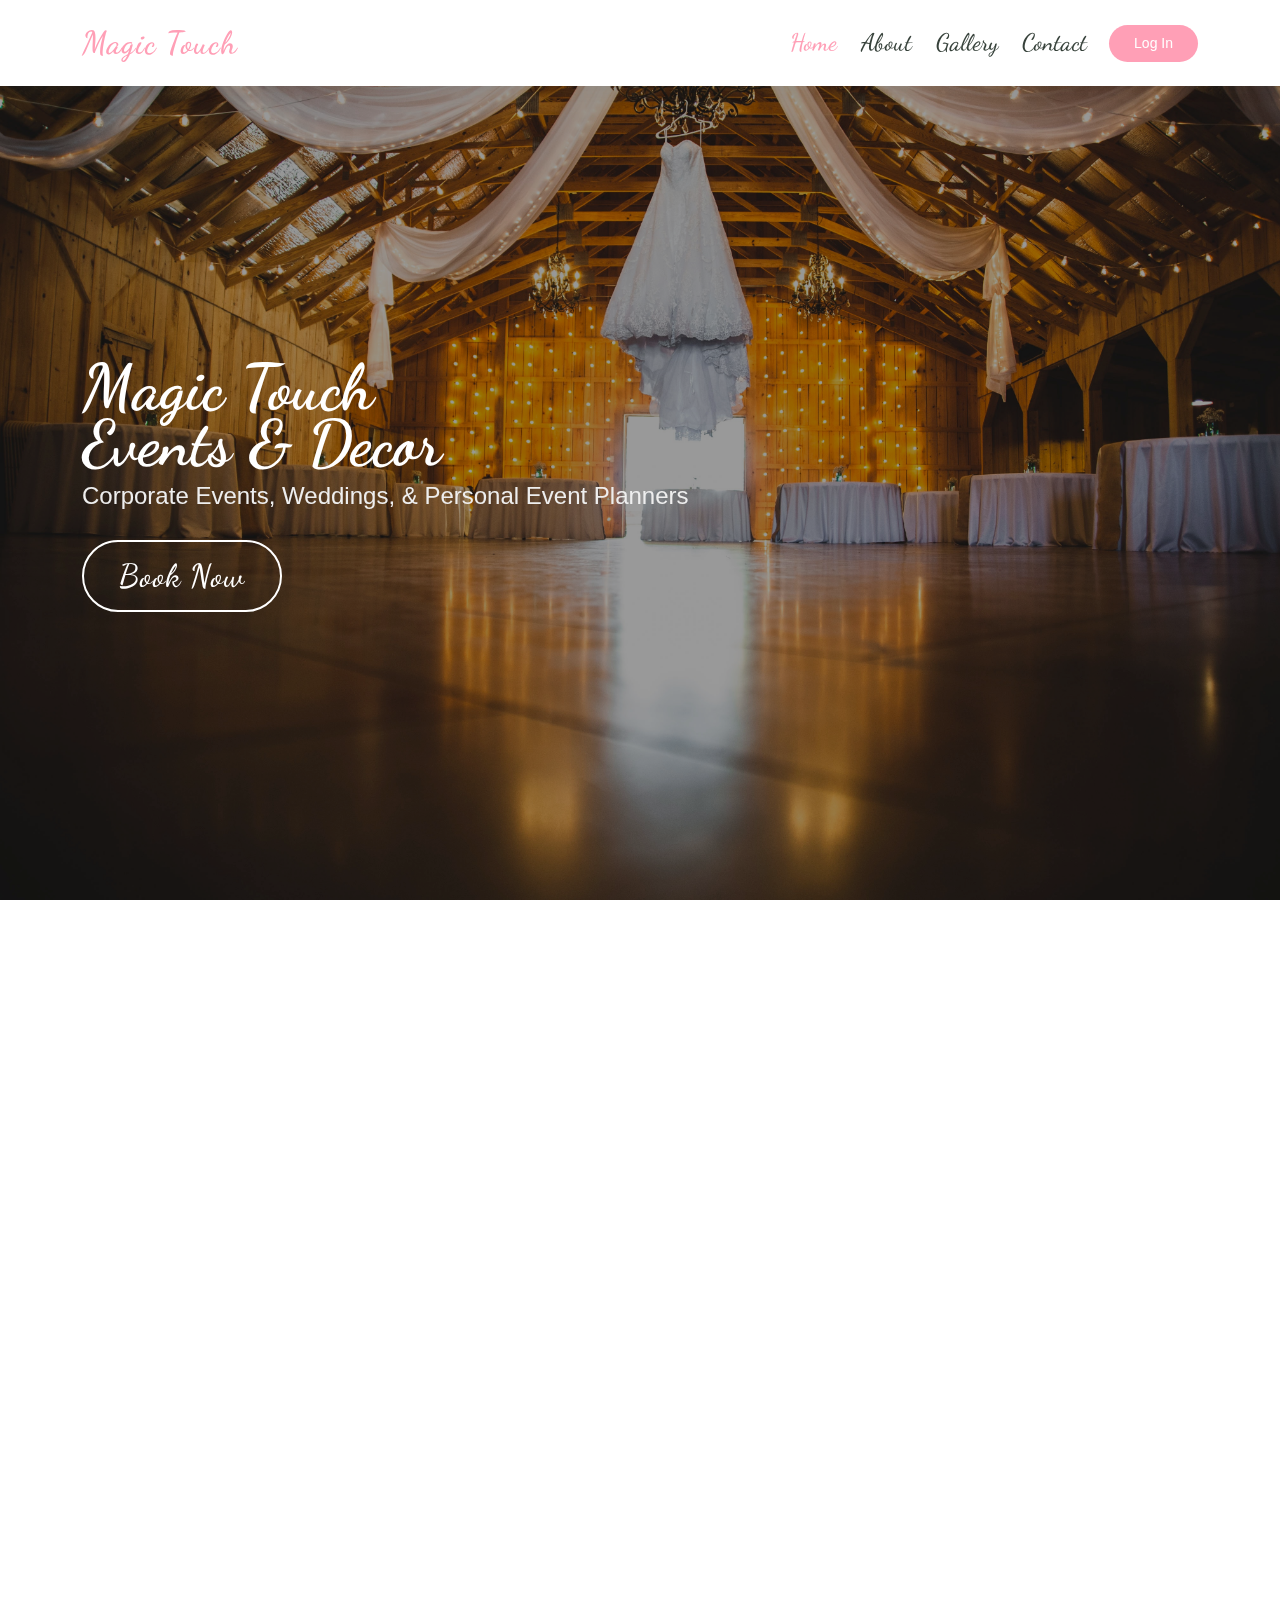
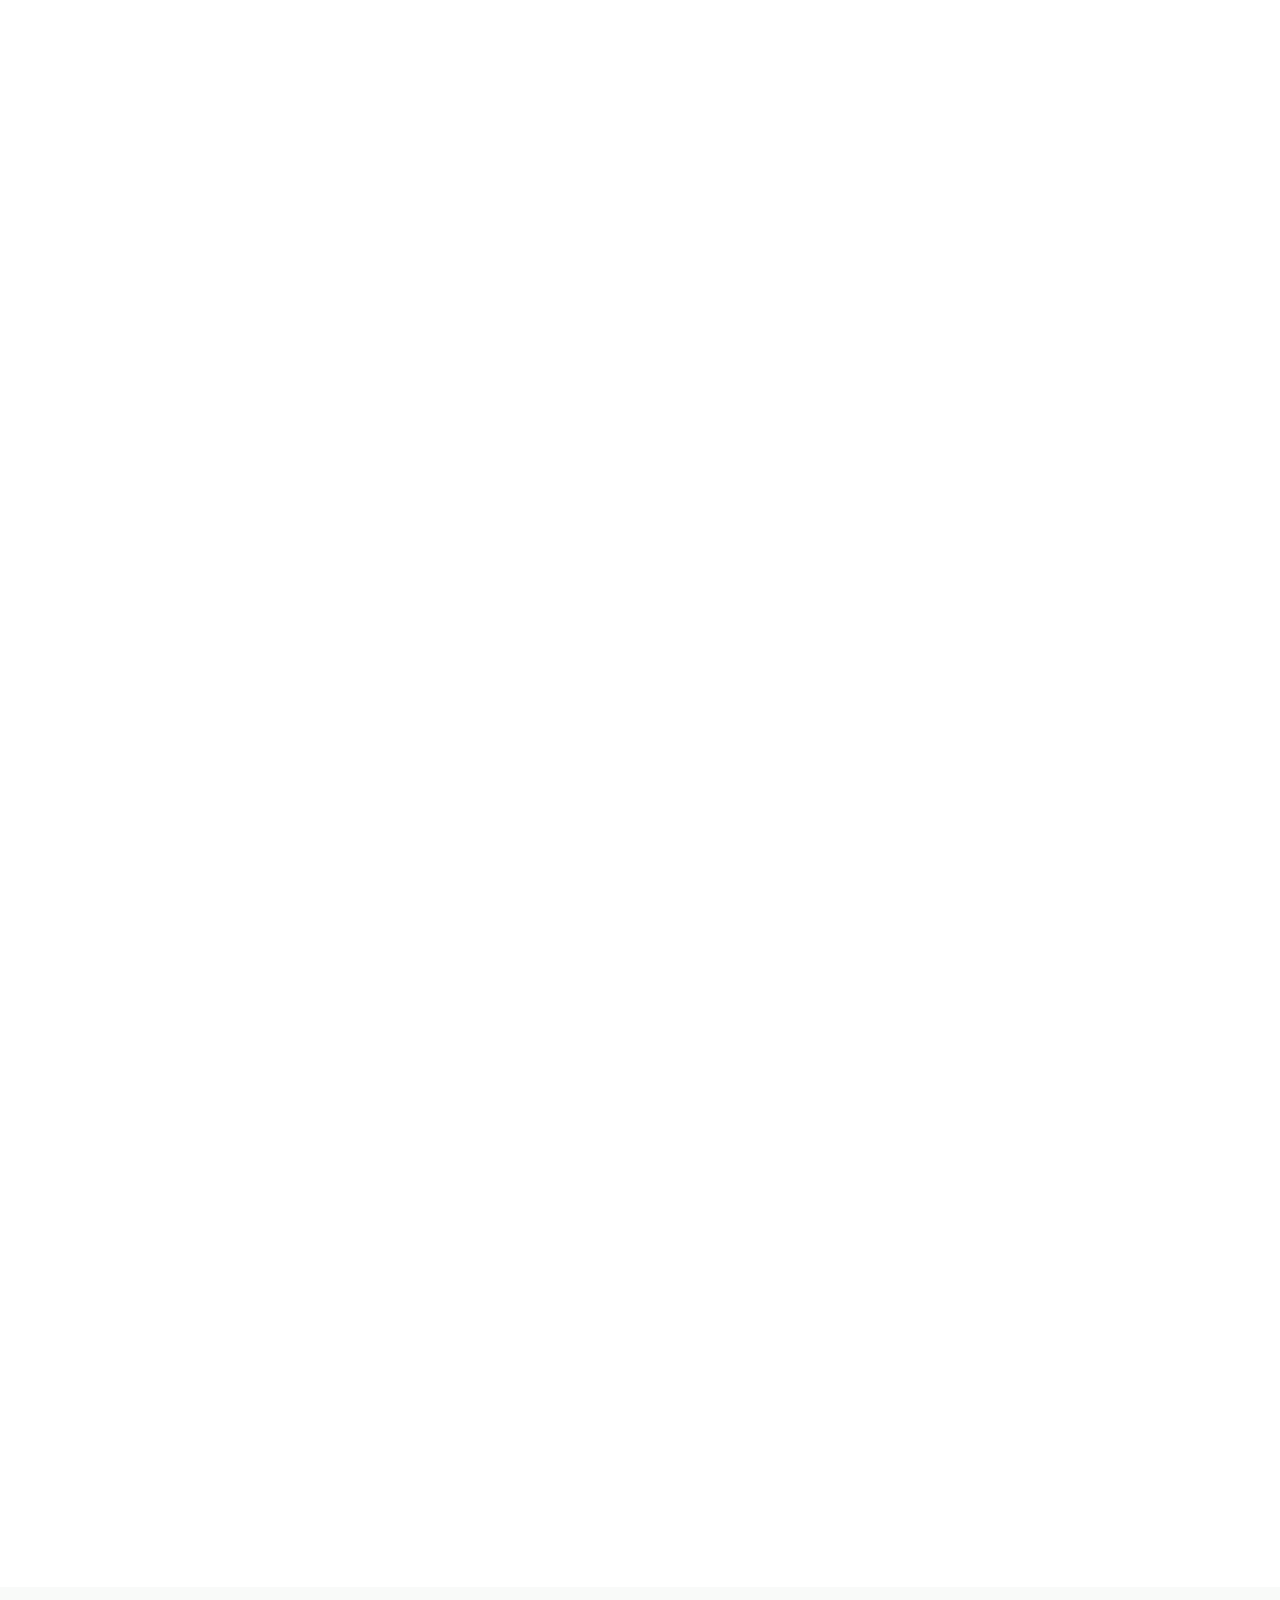
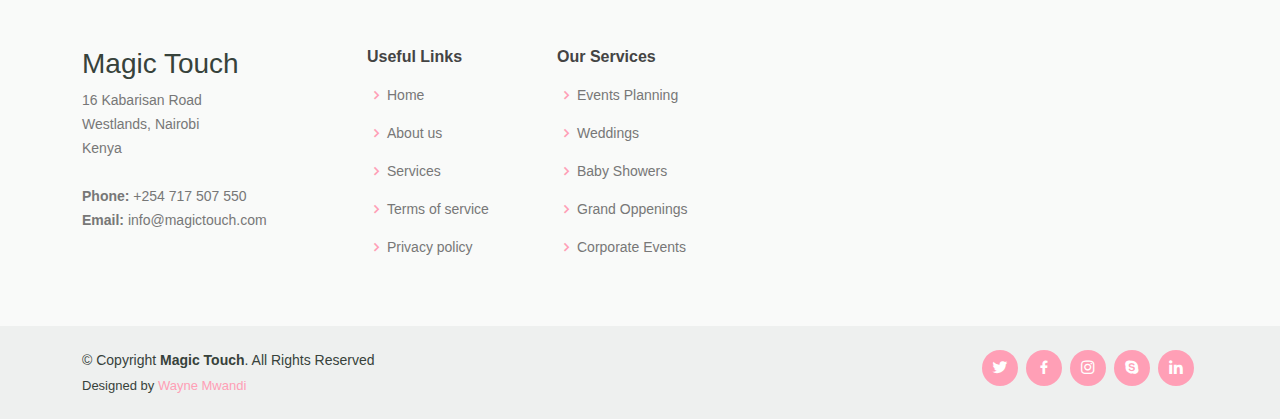
<file: index.html>
<!DOCTYPE html>
<html lang="en">

<head>
    <meta charset="utf-8">
    <meta content="width=device-width, initial-scale=1.0" name="viewport">

    <title>Magic Touch Events & Decor - Index</title>
    <meta content="" name="description">
    <meta content="" name="keywords">

    <!-- Favicons -->
    <link href="assets/img/favicon.png" rel="icon">
    <!-- <link href="assets/img/apple-touch-icon.png" rel="apple-touch-icon"> -->

    <!-- Google Fonts -->
    <link href="https://fonts.googleapis.com/css2?family=Dancing+Script:wght@500;600&display=swap" rel="stylesheet">

    <!-- Vendor CSS Files -->
    <link href="assets/vendor/bootstrap/css/bootstrap.min.css" rel="stylesheet">
    <link href="assets/vendor/icofont/icofont.min.css" rel="stylesheet">
    <link href="assets/vendor/boxicons/css/boxicons.min.css" rel="stylesheet">
    <link href="assets/vendor/remixicon/remixicon.css" rel="stylesheet">
    <link href="assets/vendor/owl.carousel/assets/owl.carousel.min.css" rel="stylesheet">
    <link href="assets/vendor/animate.css/animate.min.css" rel="stylesheet">
    <link href="assets/vendor/aos/aos.css" rel="stylesheet">

    <!-- Main CSS File -->
    <link href="assets/css/style.css" rel="stylesheet">


</head>

<body>

    <!-- ======= Header ======= -->
    <header id="header" class="fixed-top">
        <div class="container d-flex align-items-center">

            <h1 class="logo me-auto"><a href="index.html">Magic Touch</a></h1>
            <!-- Uncomment below if you prefer to use an image logo -->
            <!-- <a href="index.html" class="logo me-auto"><img src="assets/img/logo.png" alt="" class="img-fluid"></a>-->

            <nav class="nav-menu d-none d-lg-block">
                <ul>
                    <li class="active"><a href="index.html">Home</a></li>
                    <li><a href="about.html">About</a></li>
                    <li><a href="gallery.html">Gallery</a></li>
                    <!-- <li><a href="trainers.html">Trainers</a></li>
                    <li><a href="events.html">Events</a></li>
                    <li><a href="pricing.html">Pricing</a></li> -->
                    <!-- <li class="drop-down"><a href="">Drop Down</a>
                        <ul>
                            <li><a href="#">Drop Down 1</a></li>
                            <li class="drop-down"><a href="#">Deep Drop Down</a>
                                <ul>
                                    <li><a href="#">Deep Drop Down 1</a></li>
                                    <li><a href="#">Deep Drop Down 2</a></li>
                                    <li><a href="#">Deep Drop Down 3</a></li>
                                    <li><a href="#">Deep Drop Down 4</a></li>
                                    <li><a href="#">Deep Drop Down 5</a></li>
                                </ul>
                            </li>
                            <li><a href="#">Drop Down 2</a></li>
                            <li><a href="#">Drop Down 3</a></li>
                            <li><a href="#">Drop Down 4</a></li>
                        </ul>
                    </li> -->
                    <li><a href="contact.html">Contact</a></li>

                </ul>
            </nav>
            <!-- .nav-menu -->

            <a href="" class="get-started-btn">Log In</a>

        </div>
    </header>
    <!-- End Header -->

    <!-- ======= Hero Section ======= -->
    <section id="hero" class="d-flex justify-content-center align-items-center">
        <div class="container position-relative" data-aos="zoom-in" data-aos-delay="100">
            <h1>Magic Touch <br>Events & Decor</h1>
            <h2>Corporate Events, Weddings, & Personal Event Planners</h2>
            <a href="contact.html" class="btn-get-started">Book Now</a>
        </div>
    </section>
    <!-- End Hero -->

    <main id="main">

        <!-- ======= About Section ======= -->
        <section id="about" class="about">
            <div class="container" data-aos="fade-up">

                <div class="section-title">
                    <h2>About</h2>
                    <p>About Us</p>
                </div>

                <div class="row">
                    <div class="col-lg-6 order-1 order-lg-2" data-aos="fade-left" data-aos-delay="100">
                        <img src="assets/img/about.jpg" class="img-fluid" alt="">
                    </div>
                    <div class="col-lg-6 pt-4 pt-lg-0 order-2 order-lg-1 content">
                        <h3>Our full-planning service handles the entire scope of your event, including all design, production management, and logistics.</h3>
                        <p class="font-italic">
                            From the minute details to the major decisions, our team of experienced planners will ensure your event goes according to plan with full and transparent communication.
                        </p>
                        <ul>
                            <li><i class="icofont-check-circled"></i> Take full advantage of our knowledge of local vendors to source the best photographer, florist, tent rental, and DJ to match your vision.</li>
                            <!-- <li><i class="icofont-check-circled"></i> Duis aute irure dolor in reprehenderit in voluptate velit.</li>
                            <li><i class="icofont-check-circled"></i> Ullamco laboris nisi ut aliquip ex ea commodo consequat. Duis aute irure dolor in reprehenderit in voluptate trideta storacalaperda mastiro dolore eu fugiat nulla pariatur.</li> -->
                        </ul>
                        <p>
                            From the very first meeting, we’ll turn your ideas into a vision board to develop a creative concept you’ll love, and take over the budgeting and payment tracking. Our comprehensive planning includes vendor sourcing, venue scouting, and coordination.
                        </p>
                        <a href="blogs.html" class="learn-more-btn">Learn More</a>
                    </div>
                </div>

            </div>
        </section>
        <!-- End About Section -->

        <!-- ======= Counts Section ======= -->
        <!-- <section id="counts" class="counts section-bg">
            <div class="container">

                <div class="row counters">

                    <div class="col-lg-3 col-6 text-center">
                        <span data-toggle="counter-up">1232</span>
                        <p>Students</p>
                    </div>

                    <div class="col-lg-3 col-6 text-center">
                        <span data-toggle="counter-up">64</span>
                        <p>Courses</p>
                    </div>

                    <div class="col-lg-3 col-6 text-center">
                        <span data-toggle="counter-up">42</span>
                        <p>Events</p>
                    </div>

                    <div class="col-lg-3 col-6 text-center">
                        <span data-toggle="counter-up">15</span>
                        <p>Trainers</p>
                    </div>

                </div>

            </div>
        </section> -->
        <!-- End Counts Section -->

        <!-- ======= Why Us Section ======= -->
        <section id="why-us" class="why-us">
            <div class="container" data-aos="fade-up">

                <div class="row">
                    <div class="col-lg-4 d-flex align-items-stretch my-2">
                        <div class="content">
                            <h3 class="text-center">Why Choose Magic Touch?</h3>
                            <!-- <p>
                                Lorem ipsum dolor sit amet, consectetur adipiscing elit, sed do eiusmod tempor incididunt ut labore et dolore magna aliqua. Duis aute irure dolor in reprehenderit Asperiores dolores sed et. Tenetur quia eos. Autem tempore quibusdam vel necessitatibus
                                optio ad corporis.
                            </p> -->
                            <!-- <div class="text-center">
                                <a href="about.html" class="more-btn">Learn More <i class="bx bx-chevron-right"></i></a>
                            </div> -->
                            <div class="text-center">
                                <h3>Packages</h3>
                            </div>
                        </div>
                    </div>
                    <div class="col-lg-8 d-flex align-items-stretch" data-aos="zoom-in" data-aos-delay="100">
                        <div class="icon-boxes d-flex flex-column justify-content-center">
                            <div class="row">
                                <div class="col-xl-4 d-flex align-items-stretch">
                                    <div class="icon-box mt-4 mt-xl-0">
                                        <i class="bx bx-receipt"></i>
                                        <h4>Wedding Packages.</h4>
                                        <p>Consequuntur sunt aut quasi enim aliquam quae harum pariatur laboris nisi ut aliquip</p>
                                    </div>
                                </div>
                                <div class="col-xl-4 d-flex align-items-stretch">
                                    <div class="icon-box mt-4 mt-xl-0">
                                        <i class="bx bx-cube-alt"></i>
                                        <h4>Baby Showers, Birthdays, Anniversaries</h4>
                                        <p>Excepteur sint occaecat cupidatat non proident, sunt in culpa qui officia deserunt</p>
                                    </div>
                                </div>
                                <div class="col-xl-4 d-flex align-items-stretch">
                                    <div class="icon-box mt-4 mt-xl-0">
                                        <i class="bx bx-images"></i>
                                        <h4>Grand Openings, Corporate Events and more!</h4>
                                        <p>Aut suscipit aut cum nemo deleniti aut omnis. Doloribus ut maiores omnis facere</p>
                                    </div>
                                </div>
                            </div>
                        </div>
                        <!-- End .content-->
                    </div>
                </div>

            </div>
        </section>
        <!-- End Why Us Section -->

        <!-- ======= Features Section ======= -->
        <section id="features" class="features">
            <div class="container" data-aos="fade-up">

                <div class="row" data-aos="zoom-in" data-aos-delay="100">
                    <div class="col-lg-3 col-md-4">
                        <div class="icon-box">
                            <i class="ri-store-line" style="color: #ffbb2c;"></i>
                            <h3><a href="">Lorem Ipsum</a></h3>
                        </div>
                    </div>
                    <div class="col-lg-3 col-md-4 mt-4 mt-md-0">
                        <div class="icon-box">
                            <i class="ri-bar-chart-box-line" style="color: #5578ff;"></i>
                            <h3><a href="">Dolor Sitema</a></h3>
                        </div>
                    </div>
                    <div class="col-lg-3 col-md-4 mt-4 mt-md-0">
                        <div class="icon-box">
                            <i class="ri-calendar-todo-line" style="color: #e80368;"></i>
                            <h3><a href="">Sed perspiciatis</a></h3>
                        </div>
                    </div>
                    <div class="col-lg-3 col-md-4 mt-4 mt-lg-0">
                        <div class="icon-box">
                            <i class="ri-paint-brush-line" style="color: #e361ff;"></i>
                            <h3><a href="">Magni Dolores</a></h3>
                        </div>
                    </div>
                    <div class="col-lg-3 col-md-4 mt-4">
                        <div class="icon-box">
                            <i class="ri-database-2-line" style="color: #47aeff;"></i>
                            <h3><a href="">Nemo Enim</a></h3>
                        </div>
                    </div>
                    <div class="col-lg-3 col-md-4 mt-4">
                        <div class="icon-box">
                            <i class="ri-gradienter-line" style="color: #ffa76e;"></i>
                            <h3><a href="">Eiusmod Tempor</a></h3>
                        </div>
                    </div>
                    <div class="col-lg-3 col-md-4 mt-4">
                        <div class="icon-box">
                            <i class="ri-file-list-3-line" style="color: #11dbcf;"></i>
                            <h3><a href="">Midela Teren</a></h3>
                        </div>
                    </div>
                    <div class="col-lg-3 col-md-4 mt-4">
                        <div class="icon-box">
                            <i class="ri-price-tag-2-line" style="color: #4233ff;"></i>
                            <h3><a href="">Pira Neve</a></h3>
                        </div>
                    </div>
                    <div class="col-lg-3 col-md-4 mt-4">
                        <div class="icon-box">
                            <i class="ri-anchor-line" style="color: #b2904f;"></i>
                            <h3><a href="">Dirada Pack</a></h3>
                        </div>
                    </div>
                    <div class="col-lg-3 col-md-4 mt-4">
                        <div class="icon-box">
                            <i class="ri-disc-line" style="color: #b20969;"></i>
                            <h3><a href="">Moton Ideal</a></h3>
                        </div>
                    </div>
                    <div class="col-lg-3 col-md-4 mt-4">
                        <div class="icon-box">
                            <i class="ri-base-station-line" style="color: #ff5828;"></i>
                            <h3><a href="">Verdo Park</a></h3>
                        </div>
                    </div>
                    <div class="col-lg-3 col-md-4 mt-4">
                        <div class="icon-box">
                            <i class="ri-fingerprint-line" style="color: #29cc61;"></i>
                            <h3><a href="">Flavor Nivelanda</a></h3>
                        </div>
                    </div>
                </div>

            </div>
        </section>
        <!-- End Features Section -->

        <!-- ======= Popular Courses Section ======= -->
        <!-- <section id="popular-courses" class="courses">
            <div class="container" data-aos="fade-up">

                <div class="section-title">
                    <h2>Courses</h2>
                    <p>Popular Courses</p>
                </div>

                <div class="row" data-aos="zoom-in" data-aos-delay="100">

                    <div class="col-lg-4 col-md-6 d-flex align-items-stretch">
                        <div class="course-item">
                            <img src="assets/img/course-1.jpg" class="img-fluid" alt="...">
                            <div class="course-content">
                                <div class="d-flex justify-content-between align-items-center mb-3">
                                    <h4>Web Development</h4>
                                    <p class="price">$169</p>
                                </div>

                                <h3><a href="course-details.html">Website Design</a></h3>
                                <p>Et architecto provident deleniti facere repellat nobis iste. Id facere quia quae dolores dolorem tempore.</p>
                                <div class="trainer d-flex justify-content-between align-items-center">
                                    <div class="trainer-profile d-flex align-items-center">
                                        <img src="assets/img/trainers/trainer-1.jpg" class="img-fluid" alt="">
                                        <span>Antonio</span>
                                    </div>
                                    <div class="trainer-rank d-flex align-items-center">
                                        <i class="bx bx-user"></i>&nbsp;50 &nbsp;&nbsp;
                                        <i class="bx bx-heart"></i>&nbsp;65
                                    </div>
                                </div>
                            </div>
                        </div>
                    </div> -->
        <!-- End Course Item-->

        <!-- <div class="col-lg-4 col-md-6 d-flex align-items-stretch mt-4 mt-md-0">
                        <div class="course-item">
                            <img src="assets/img/course-2.jpg" class="img-fluid" alt="...">
                            <div class="course-content">
                                <div class="d-flex justify-content-between align-items-center mb-3">
                                    <h4>Marketing</h4>
                                    <p class="price">$250</p>
                                </div>

                                <h3><a href="course-details.html">Search Engine Optimization</a></h3>
                                <p>Et architecto provident deleniti facere repellat nobis iste. Id facere quia quae dolores dolorem tempore.</p>
                                <div class="trainer d-flex justify-content-between align-items-center">
                                    <div class="trainer-profile d-flex align-items-center">
                                        <img src="assets/img/trainers/trainer-2.jpg" class="img-fluid" alt="">
                                        <span>Lana</span>
                                    </div>
                                    <div class="trainer-rank d-flex align-items-center">
                                        <i class="bx bx-user"></i>&nbsp;35 &nbsp;&nbsp;
                                        <i class="bx bx-heart"></i>&nbsp;42
                                    </div>
                                </div>
                            </div>
                        </div>
                    </div> -->
        <!-- End Course Item-->

        <!-- <div class="col-lg-4 col-md-6 d-flex align-items-stretch mt-4 mt-lg-0">
                        <div class="course-item">
                            <img src="assets/img/course-3.jpg" class="img-fluid" alt="...">
                            <div class="course-content">
                                <div class="d-flex justify-content-between align-items-center mb-3">
                                    <h4>Content</h4>
                                    <p class="price">$180</p>
                                </div>

                                <h3><a href="course-details.html">Copywriting</a></h3>
                                <p>Et architecto provident deleniti facere repellat nobis iste. Id facere quia quae dolores dolorem tempore.</p>
                                <div class="trainer d-flex justify-content-between align-items-center">
                                    <div class="trainer-profile d-flex align-items-center">
                                        <img src="assets/img/trainers/trainer-3.jpg" class="img-fluid" alt="">
                                        <span>Brandon</span>
                                    </div>
                                    <div class="trainer-rank d-flex align-items-center">
                                        <i class="bx bx-user"></i>&nbsp;20 &nbsp;&nbsp;
                                        <i class="bx bx-heart"></i>&nbsp;85
                                    </div>
                                </div>
                            </div>
                        </div>
                    </div> -->
        <!-- End Course Item-->

        <!-- </div>

        </div>
        </section> -->
        <!-- End Popular Courses Section -->

        <!-- ======= Trainers Section ======= -->
        <section id="trainers" class="trainers">
            <div class="container" data-aos="fade-up">

                <div class="section-title">
                    <h2>The Team</h2>
                    <p>Who are We?</p>
                </div>

                <div class="row" data-aos="zoom-in" data-aos-delay="100">
                    <div class="col-lg-4 col-md-6 d-flex align-items-stretch">
                        <div class="member">
                            <img src="assets/img/trainers/trainer-1.jpg" class="img-fluid" alt="">
                            <div class="member-content">
                                <h4>Catherine Njoki</h4>
                                <span>C.E.O.</span>
                                <p>
                                    Magni qui quod omnis unde et eos fuga et exercitationem. Odio veritatis perspiciatis quaerat qui aut aut aut
                                </p>
                                <div class="social">
                                    <a href=""><i class="icofont-twitter"></i></a>
                                    <a href=""><i class="icofont-facebook"></i></a>
                                    <a href=""><i class="icofont-instagram"></i></a>
                                    <a href=""><i class="icofont-linkedin"></i></a>
                                </div>
                            </div>
                        </div>
                    </div>

                    <div class="col-lg-4 col-md-6 d-flex align-items-stretch">
                        <div class="member">
                            <img src="assets/img/trainers/trainer-2.jpg" class="img-fluid" alt="">
                            <div class="member-content">
                                <h4>John Mwangi</h4>
                                <span>Marketing</span>
                                <p>
                                    Repellat fugiat adipisci nemo illum nesciunt voluptas repellendus. In architecto rerum rerum temporibus
                                </p>
                                <div class="social">
                                    <a href=""><i class="icofont-twitter"></i></a>
                                    <a href=""><i class="icofont-facebook"></i></a>
                                    <a href=""><i class="icofont-instagram"></i></a>
                                    <a href=""><i class="icofont-linkedin"></i></a>
                                </div>
                            </div>
                        </div>
                    </div>

                    <div class="col-lg-4 col-md-6 d-flex align-items-stretch">
                        <div class="member">
                            <img src="assets/img/trainers/trainer-3.jpg" class="img-fluid" alt="">
                            <div class="member-content">
                                <h4>William Kioko</h4>
                                <span>Logistics</span>
                                <p>
                                    Voluptas necessitatibus occaecati quia. Earum totam consequuntur qui porro et laborum toro des clara
                                </p>
                                <div class="social">
                                    <a href=""><i class="icofont-twitter"></i></a>
                                    <a href=""><i class="icofont-facebook"></i></a>
                                    <a href=""><i class="icofont-instagram"></i></a>
                                    <a href=""><i class="icofont-linkedin"></i></a>
                                </div>
                            </div>
                        </div>
                    </div>

                </div>

            </div>
        </section>
        <!-- End Trainers Section -->

    </main>
    <!-- End #main -->

    <!-- ======= Footer ======= -->
    <footer id="footer">

        <div class="footer-top">
            <div class="container">
                <div class="row">

                    <div class="col-lg-3 col-md-6 footer-contact">
                        <h3>Magic Touch</h3>
                        <p>
                            16 Kabarisan Road <br> Westlands, Nairobi<br> Kenya <br><br>
                            <strong>Phone:</strong> +254 717 507 550<br>
                            <strong>Email:</strong> info@magictouch.com<br>
                        </p>
                    </div>

                    <div class="col-lg-2 col-md-6 footer-links">
                        <h4>Useful Links</h4>
                        <ul>
                            <li><i class="bx bx-chevron-right"></i> <a href="#">Home</a></li>
                            <li><i class="bx bx-chevron-right"></i> <a href="#">About us</a></li>
                            <li><i class="bx bx-chevron-right"></i> <a href="#">Services</a></li>
                            <li><i class="bx bx-chevron-right"></i> <a href="#">Terms of service</a></li>
                            <li><i class="bx bx-chevron-right"></i> <a href="#">Privacy policy</a></li>
                        </ul>
                    </div>

                    <div class="col-lg-3 col-md-6 footer-links">
                        <h4>Our Services</h4>
                        <ul>
                            <li><i class="bx bx-chevron-right"></i> <a href="#">Events Planning</a></li>
                            <li><i class="bx bx-chevron-right"></i> <a href="#">Weddings</a></li>
                            <li><i class="bx bx-chevron-right"></i> <a href="#">Baby Showers</a></li>
                            <li><i class="bx bx-chevron-right"></i> <a href="#">Grand Oppenings</a></li>
                            <li><i class="bx bx-chevron-right"></i> <a href="#">Corporate Events</a></li>
                        </ul>
                    </div>

                    <!-- <div class="col-lg-4 col-md-6 footer-newsletter">
                        <h4>Contact Us</h4>
                        <p>Tamen quem nulla quae legam multos aute sint culpa legam noster magna</p>
                        <form action="" method="post">
                            <input type="email" name="email" placeholder="Email">
                            <input type="submit" value="Emai">
                        </form>
                        <form action="" method="post">
                            <input type="email" name="text" placeholder="Message">
                        </form>
                        <button class="mt-4">Send Message</button>



                    </div> -->

                </div>
            </div>
        </div>

        <div class="container d-md-flex py-4">

            <div class="me-md-auto text-center text-md-start">
                <div class="copyright">
                    &copy; Copyright <strong><span>Magic Touch</span></strong>. All Rights Reserved
                </div>
                <div class="credits">
                    Designed by <a href="https://waynemwandi.github.io/PPortfolio/" target="_blank">Wayne Mwandi</a>
                </div>
            </div>
            <div class="social-links text-center text-md-right pt-3 pt-md-0">
                <a href="#" class="twitter"><i class="bx bxl-twitter"></i></a>
                <a href="#" class="facebook"><i class="bx bxl-facebook"></i></a>
                <a href="#" class="instagram"><i class="bx bxl-instagram"></i></a>
                <a href="#" class="google-plus"><i class="bx bxl-skype"></i></a>
                <a href="#" class="linkedin"><i class="bx bxl-linkedin"></i></a>
            </div>
        </div>
    </footer>
    <!-- End Footer -->

    <a href="#" class="back-to-top"><i class="bx bx-up-arrow-alt"></i></a>
    <div id="preloader"></div>

    <!-- Vendor JS Files -->
    <script src="assets/vendor/jquery/jquery.min.js"></script>
    <script src="assets/vendor/bootstrap/js/bootstrap.bundle.min.js"></script>
    <script src="assets/vendor/jquery.easing/jquery.easing.min.js"></script>
    <script src="assets/vendor/php-email-form/validate.js"></script>
    <script src="assets/vendor/waypoints/jquery.waypoints.min.js"></script>
    <script src="assets/vendor/counterup/counterup.min.js"></script>
    <script src="assets/vendor/owl.carousel/owl.carousel.min.js"></script>
    <script src="assets/vendor/aos/aos.js"></script>

    <!-- Main JS File -->
    <script src="assets/js/main.js"></script>

</body>

</html>
</file>
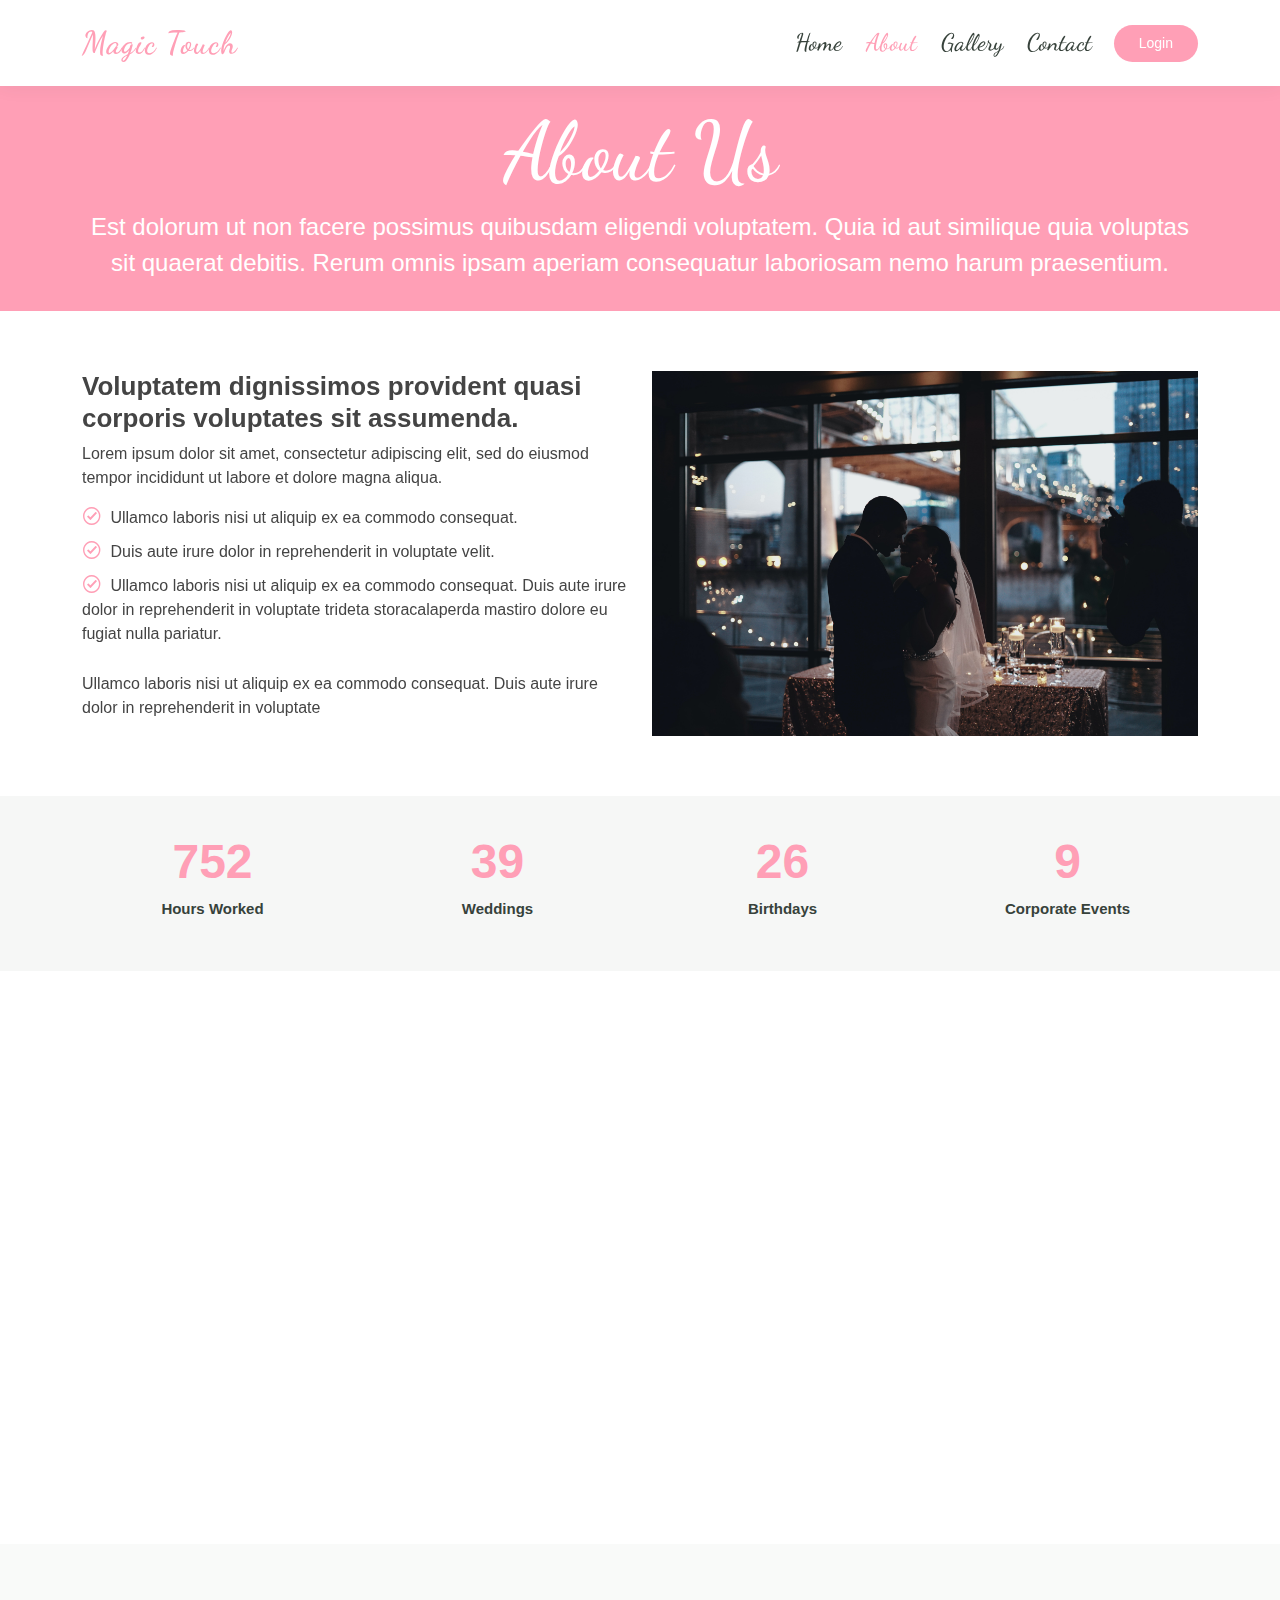
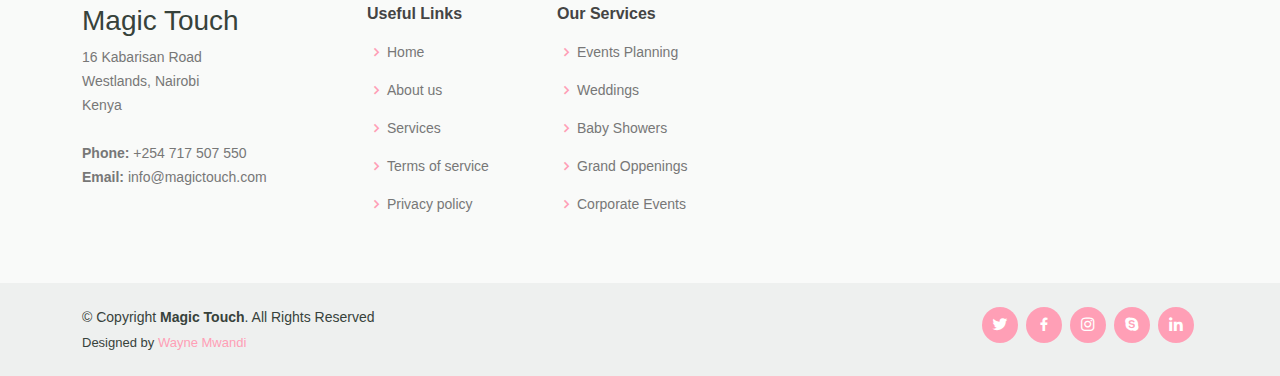
<file: about.html>
<!DOCTYPE html>
<html lang="en">

<head>
    <meta charset="utf-8">
    <meta content="width=device-width, initial-scale=1.0" name="viewport">

    <title>About - Magic Touch Events</title>
    <meta content="" name="description">
    <meta content="" name="keywords">

    <!-- Favicons -->
    <link href="assets/img/favicon.png" rel="icon">
    <link href="assets/img/apple-touch-icon.png" rel="apple-touch-icon">

    <!-- Google Fonts -->
    <link href="https://fonts.googleapis.com/css2?family=Dancing+Script:wght@500;600&display=swap" rel="stylesheet">
    <link rel="preconnect" href="https://fonts.gstatic.com">
    <link href="https://fonts.googleapis.com/css2?family=Sacramento&display=swap" rel="stylesheet">
    <!-- Vendor CSS Files -->
    <link href="assets/vendor/bootstrap/css/bootstrap.min.css" rel="stylesheet">
    <link href="assets/vendor/icofont/icofont.min.css" rel="stylesheet">
    <link href="assets/vendor/boxicons/css/boxicons.min.css" rel="stylesheet">
    <link href="assets/vendor/remixicon/remixicon.css" rel="stylesheet">
    <link href="assets/vendor/owl.carousel/assets/owl.carousel.min.css" rel="stylesheet">
    <link href="assets/vendor/animate.css/animate.min.css" rel="stylesheet">
    <link href="assets/vendor/aos/aos.css" rel="stylesheet">

    <!-- Main CSS File -->
    <link href="assets/css/style.css" rel="stylesheet">
</head>

<body>

    <!-- ======= Header ======= -->
    <header id="header" class="fixed-top">
        <div class="container d-flex align-items-center">

            <h1 class="logo me-auto"><a href="index.html">Magic Touch</a></h1>
            <!-- Uncomment below if you prefer to use an image logo -->
            <!-- <a href="index.html" class="logo me-auto"><img src="assets/img/logo.png" alt="" class="img-fluid"></a>-->

            <nav class="nav-menu d-none d-lg-block">
                <ul>
                    <li><a href="index.html">Home</a></li>
                    <li class="active"><a href="about.html">About</a></li>
                    <li><a href="gallery.html">Gallery</a></li>
                    <li><a href="contact.html">Contact</a></li>


                </ul>
            </nav>
            <!-- .nav-menu -->

            <a href="courses.html" class="get-started-btn">Login</a>

        </div>
    </header>
    <!-- End Header -->

    <main id="main">
        <!-- ======= Breadcrumbs ======= -->
        <div class="breadcrumbs" data-aos="fade-in">
            <div class="container">
                <h2>About Us</h2>
                <p>Est dolorum ut non facere possimus quibusdam eligendi voluptatem. Quia id aut similique quia voluptas sit quaerat debitis. Rerum omnis ipsam aperiam consequatur laboriosam nemo harum praesentium. </p>
            </div>
        </div>
        <!-- End Breadcrumbs -->

        <!-- ======= About Section ======= -->
        <section id="about" class="about">
            <div class="container" data-aos="fade-up">

                <div class="row">
                    <div class="col-lg-6 order-1 order-lg-2" data-aos="fade-left" data-aos-delay="100">
                        <img src="assets/img/about.jpg" class="img-fluid" alt="">
                    </div>
                    <div class="col-lg-6 pt-4 pt-lg-0 order-2 order-lg-1 content">
                        <h3>Voluptatem dignissimos provident quasi corporis voluptates sit assumenda.</h3>
                        <p class="font-italic">
                            Lorem ipsum dolor sit amet, consectetur adipiscing elit, sed do eiusmod tempor incididunt ut labore et dolore magna aliqua.
                        </p>
                        <ul>
                            <li><i class="icofont-check-circled"></i> Ullamco laboris nisi ut aliquip ex ea commodo consequat.</li>
                            <li><i class="icofont-check-circled"></i> Duis aute irure dolor in reprehenderit in voluptate velit.</li>
                            <li><i class="icofont-check-circled"></i> Ullamco laboris nisi ut aliquip ex ea commodo consequat. Duis aute irure dolor in reprehenderit in voluptate trideta storacalaperda mastiro dolore eu fugiat nulla pariatur.</li>
                        </ul>
                        <p>
                            Ullamco laboris nisi ut aliquip ex ea commodo consequat. Duis aute irure dolor in reprehenderit in voluptate
                        </p>

                    </div>
                </div>

            </div>
        </section>
        <!-- End About Section -->

        <!-- ======= Counts Section ======= -->
        <section id="counts" class="counts section-bg">
            <div class="container">

                <div class="row counters">

                    <div class="col-lg-3 col-6 text-center">
                        <span data-toggle="counter-up">1232</span>
                        <p>Hours Worked</p>
                    </div>

                    <div class="col-lg-3 col-6 text-center">
                        <span data-toggle="counter-up">64</span>
                        <p>Weddings</p>
                    </div>

                    <div class="col-lg-3 col-6 text-center">
                        <span data-toggle="counter-up">42</span>
                        <p>Birthdays</p>
                    </div>

                    <div class="col-lg-3 col-6 text-center">
                        <span data-toggle="counter-up">15</span>
                        <p>Corporate Events</p>
                    </div>

                </div>

            </div>
        </section>
        <!-- End Counts Section -->

        <!-- ======= Testimonials Section ======= -->
        <section id="testimonials" class="testimonials">
            <div class="container" data-aos="fade-up">

                <div class="section-title">
                    <h2>Testimonials</h2>
                    <p>What are they saying</p>
                </div>

                <div class="owl-carousel testimonials-carousel" data-aos="zoom-in" data-aos-delay="100">

                    <div class="testimonial-wrap">
                        <div class="testimonial-item">
                            <img src="assets/img/testimonials/testimonials-1.jpg" class="testimonial-img" alt="">
                            <h3>Saul Goodman</h3>
                            <h4>Ceo &amp; Founder</h4>
                            <p>
                                <i class="bx bxs-quote-alt-left quote-icon-left"></i> Proin iaculis purus consequat sem cure digni ssim donec porttitora entum suscipit rhoncus. Accusantium quam, ultricies eget id, aliquam eget nibh et. Maecen aliquam,
                                risus at semper.
                                <i class="bx bxs-quote-alt-right quote-icon-right"></i>
                            </p>
                        </div>
                    </div>

                    <div class="testimonial-wrap">
                        <div class="testimonial-item">
                            <img src="assets/img/testimonials/testimonials-2.jpg" class="testimonial-img" alt="">
                            <h3>Sara Wilsson</h3>
                            <h4>Designer</h4>
                            <p>
                                <i class="bx bxs-quote-alt-left quote-icon-left"></i> Export tempor illum tamen malis malis eram quae irure esse labore quem cillum quid cillum eram malis quorum velit fore eram velit sunt aliqua noster fugiat irure amet
                                legam anim culpa.
                                <i class="bx bxs-quote-alt-right quote-icon-right"></i>
                            </p>
                        </div>
                    </div>

                    <div class="testimonial-wrap">
                        <div class="testimonial-item">
                            <img src="assets/img/testimonials/testimonials-3.jpg" class="testimonial-img" alt="">
                            <h3>Jena Karlis</h3>
                            <h4>Store Owner</h4>
                            <p>
                                <i class="bx bxs-quote-alt-left quote-icon-left"></i> Enim nisi quem export duis labore cillum quae magna enim sint quorum nulla quem veniam duis minim tempor labore quem eram duis noster aute amet eram fore quis sint minim.
                                <i class="bx bxs-quote-alt-right quote-icon-right"></i>
                            </p>
                        </div>
                    </div>

                    <div class="testimonial-wrap">
                        <div class="testimonial-item">
                            <img src="assets/img/testimonials/testimonials-4.jpg" class="testimonial-img" alt="">
                            <h3>Matt Brandon</h3>
                            <h4>Freelancer</h4>
                            <p>
                                <i class="bx bxs-quote-alt-left quote-icon-left"></i> Fugiat enim eram quae cillum dolore dolor amet nulla culpa multos export minim fugiat minim velit minim dolor enim duis veniam ipsum anim magna sunt elit fore quem dolore
                                labore illum veniam.
                                <i class="bx bxs-quote-alt-right quote-icon-right"></i>
                            </p>
                        </div>
                    </div>

                    <div class="testimonial-wrap">
                        <div class="testimonial-item">
                            <img src="assets/img/testimonials/testimonials-5.jpg" class="testimonial-img" alt="">
                            <h3>John Larson</h3>
                            <h4>Entrepreneur</h4>
                            <p>
                                <i class="bx bxs-quote-alt-left quote-icon-left"></i> Quis quorum aliqua sint quem legam fore sunt eram irure aliqua veniam tempor noster veniam enim culpa labore duis sunt culpa nulla illum cillum fugiat legam esse veniam
                                culpa fore nisi cillum quid.
                                <i class="bx bxs-quote-alt-right quote-icon-right"></i>
                            </p>
                        </div>
                    </div>

                </div>

            </div>
        </section>
        <!-- End Testimonials Section -->

    </main>
    <!-- End #main -->

    <!-- ======= Footer ======= -->
    <footer id="footer">

        <div class="footer-top">
            <div class="container">
                <div class="row">

                    <div class="col-lg-3 col-md-6 footer-contact">
                        <h3>Magic Touch</h3>
                        <p>
                            16 Kabarisan Road <br> Westlands, Nairobi<br> Kenya <br><br>
                            <strong>Phone:</strong> +254 717 507 550<br>
                            <strong>Email:</strong> info@magictouch.com<br>
                        </p>
                    </div>

                    <div class="col-lg-2 col-md-6 footer-links">
                        <h4>Useful Links</h4>
                        <ul>
                            <li><i class="bx bx-chevron-right"></i> <a href="#">Home</a></li>
                            <li><i class="bx bx-chevron-right"></i> <a href="#">About us</a></li>
                            <li><i class="bx bx-chevron-right"></i> <a href="#">Services</a></li>
                            <li><i class="bx bx-chevron-right"></i> <a href="#">Terms of service</a></li>
                            <li><i class="bx bx-chevron-right"></i> <a href="#">Privacy policy</a></li>
                        </ul>
                    </div>

                    <div class="col-lg-3 col-md-6 footer-links">
                        <h4>Our Services</h4>
                        <ul>
                            <li><i class="bx bx-chevron-right"></i> <a href="#">Events Planning</a></li>
                            <li><i class="bx bx-chevron-right"></i> <a href="#">Weddings</a></li>
                            <li><i class="bx bx-chevron-right"></i> <a href="#">Baby Showers</a></li>
                            <li><i class="bx bx-chevron-right"></i> <a href="#">Grand Oppenings</a></li>
                            <li><i class="bx bx-chevron-right"></i> <a href="#">Corporate Events</a></li>
                        </ul>
                    </div>

                    <!-- <div class="col-lg-4 col-md-6 footer-newsletter">
                        <h4>Join Our Newsletter</h4>
                        <p>Tamen quem nulla quae legam multos aute sint culpa legam noster magna</p>
                        <form action="" method="post">
                            <input type="email" name="email"><input type="submit" value="Subscribe">
                        </form>
                    </div> -->

                </div>
            </div>
        </div>

        <div class="container d-md-flex py-4">

            <div class="me-md-auto text-center text-md-start">
                <div class="copyright">
                    &copy; Copyright <strong><span>Magic Touch</span></strong>. All Rights Reserved
                </div>
                <div class="credits">
                    Designed by <a href="https://waynemwandi.github.io/PPortfolio/" target="_blank">Wayne Mwandi</a>
                </div>
            </div>
            <div class="social-links text-center text-md-right pt-3 pt-md-0">
                <a href="#" class="twitter"><i class="bx bxl-twitter"></i></a>
                <a href="#" class="facebook"><i class="bx bxl-facebook"></i></a>
                <a href="#" class="instagram"><i class="bx bxl-instagram"></i></a>
                <a href="#" class="google-plus"><i class="bx bxl-skype"></i></a>
                <a href="#" class="linkedin"><i class="bx bxl-linkedin"></i></a>
            </div>
        </div>
    </footer>
    <!-- End Footer -->

    <a href="#" class="back-to-top"><i class="bx bx-up-arrow-alt"></i></a>
    <div id="preloader"></div>

    <!-- Vendor JS Files -->
    <script src="assets/vendor/jquery/jquery.min.js"></script>
    <script src="assets/vendor/bootstrap/js/bootstrap.bundle.min.js"></script>
    <script src="assets/vendor/jquery.easing/jquery.easing.min.js"></script>
    <script src="assets/vendor/php-email-form/validate.js"></script>
    <script src="assets/vendor/waypoints/jquery.waypoints.min.js"></script>
    <script src="assets/vendor/counterup/counterup.min.js"></script>
    <script src="assets/vendor/owl.carousel/owl.carousel.min.js"></script>
    <script src="assets/vendor/aos/aos.js"></script>

    <!-- Main JS File -->
    <script src="assets/js/main.js"></script>

</body>

</html>
</file>
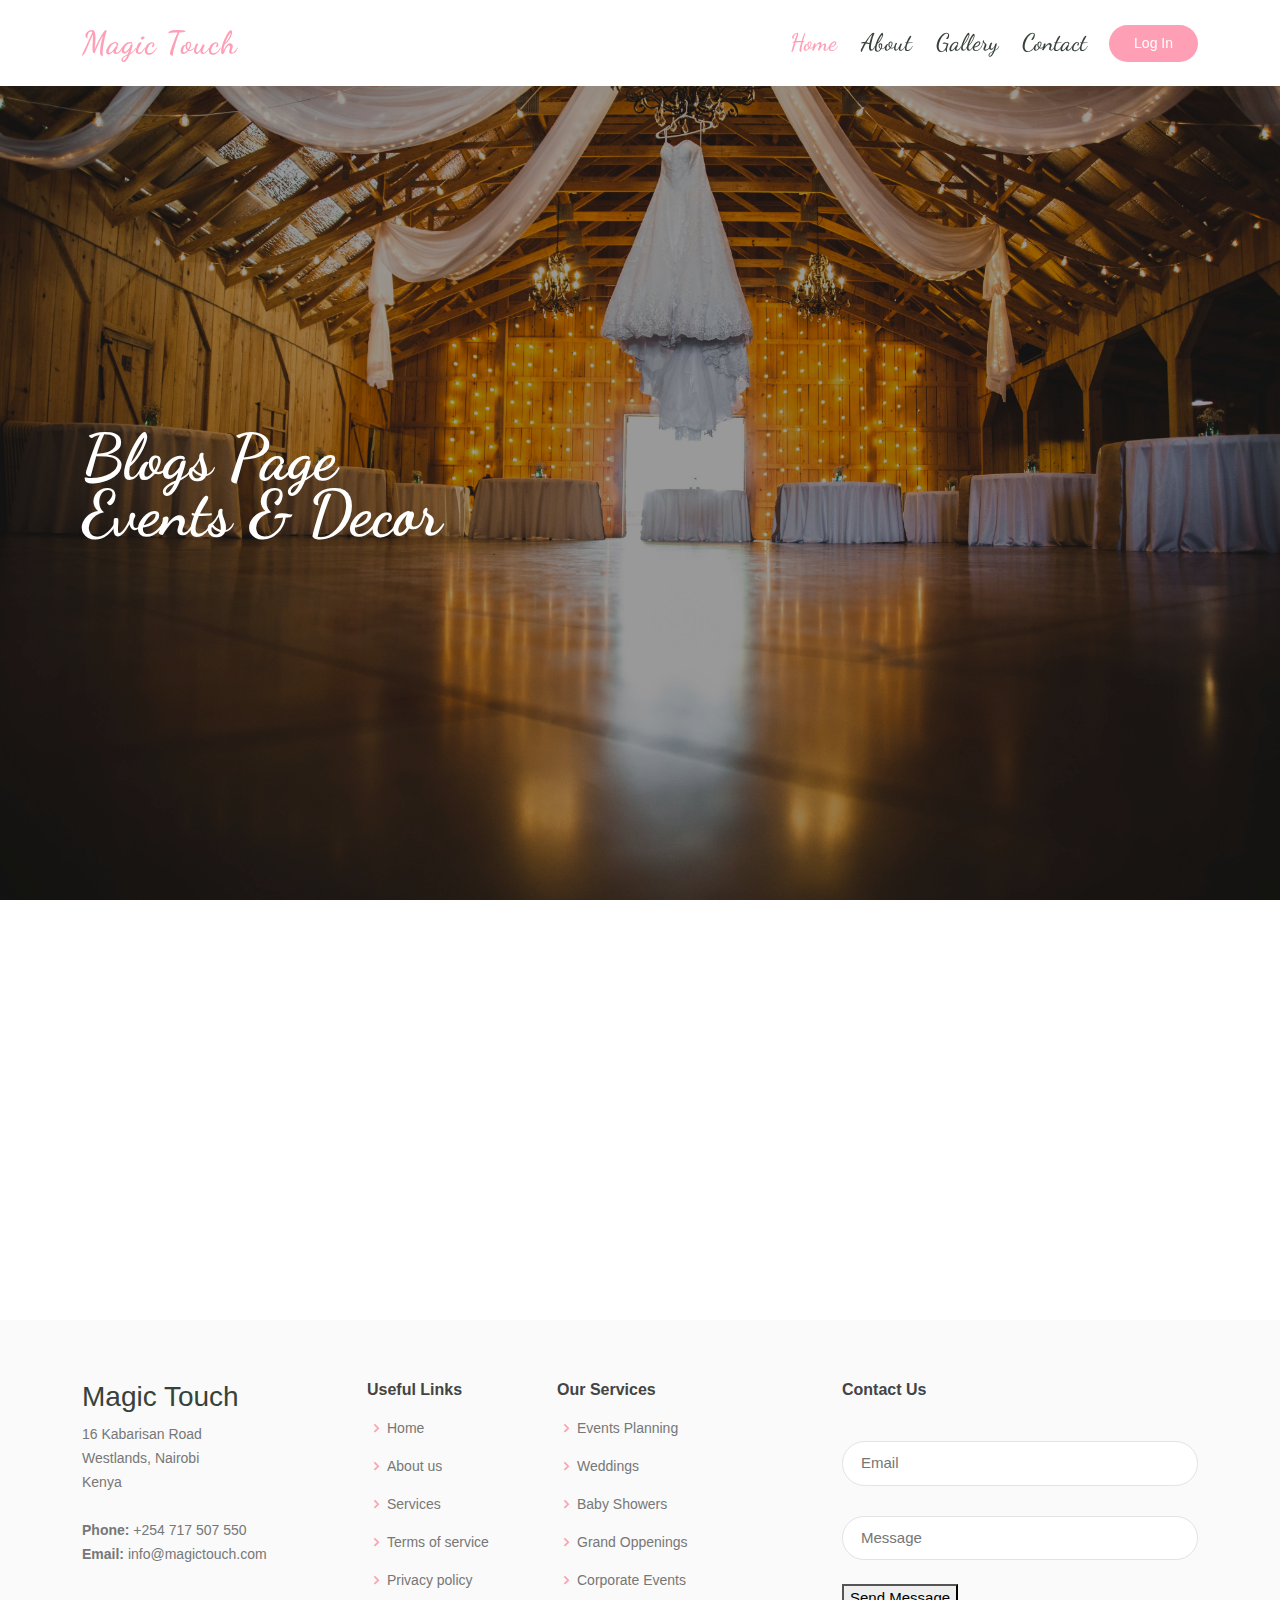
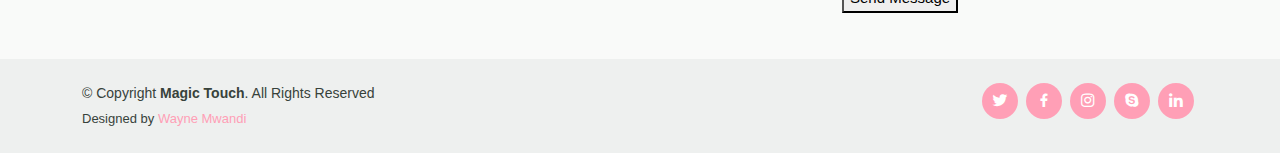
<file: blogs.html>
<!DOCTYPE html>
<html lang="en">

<head>
    <meta charset="utf-8">
    <meta content="width=device-width, initial-scale=1.0" name="viewport">

    <title>Magic Touch Events & Decor - Index</title>
    <meta content="" name="description">
    <meta content="" name="keywords">

    <!-- Favicons -->
    <link href="assets/img/favicon.png" rel="icon">
    <!-- <link href="assets/img/apple-touch-icon.png" rel="apple-touch-icon"> -->

    <!-- Google Fonts -->
    <link href="https://fonts.googleapis.com/css2?family=Dancing+Script:wght@500;600&display=swap" rel="stylesheet">

    <!-- Vendor CSS Files -->
    <link href="assets/vendor/bootstrap/css/bootstrap.min.css" rel="stylesheet">
    <link href="assets/vendor/icofont/icofont.min.css" rel="stylesheet">
    <link href="assets/vendor/boxicons/css/boxicons.min.css" rel="stylesheet">
    <link href="assets/vendor/remixicon/remixicon.css" rel="stylesheet">
    <link href="assets/vendor/owl.carousel/assets/owl.carousel.min.css" rel="stylesheet">
    <link href="assets/vendor/animate.css/animate.min.css" rel="stylesheet">
    <link href="assets/vendor/aos/aos.css" rel="stylesheet">

    <!-- Main CSS File -->
    <link href="assets/css/style.css" rel="stylesheet">


    <body>

        <!-- ======= Header ======= -->
        <header id="header" class="fixed-top">
            <div class="container d-flex align-items-center">

                <h1 class="logo me-auto"><a href="index.html">Magic Touch</a></h1>
                <!-- Uncomment below if you prefer to use an image logo -->
                <!-- <a href="index.html" class="logo me-auto"><img src="assets/img/logo.png" alt="" class="img-fluid"></a>-->

                <nav class="nav-menu d-none d-lg-block">
                    <ul>
                        <li class="active"><a href="index.html">Home</a></li>
                        <li><a href="about.html">About</a></li>
                        <li><a href="gallery.html">Gallery</a></li>
                        <!--  <li><a href="trainers.html">Trainers</a></li>
                    <li><a href="events.html">Events</a></li>
                    <li><a href="pricing.html">Pricing</a></li> -->
                        <!-- <li class="drop-down"><a href="">Drop Down</a>
                        <ul>
                            <li><a href="#">Drop Down 1</a></li>
                            <li class="drop-down"><a href="#">Deep Drop Down</a>
                                <ul>
                                    <li><a href="#">Deep Drop Down 1</a></li>
                                    <li><a href="#">Deep Drop Down 2</a></li>
                                    <li><a href="#">Deep Drop Down 3</a></li>
                                    <li><a href="#">Deep Drop Down 4</a></li>
                                    <li><a href="#">Deep Drop Down 5</a></li>
                                </ul>
                            </li>
                            <li><a href="#">Drop Down 2</a></li>
                            <li><a href="#">Drop Down 3</a></li>
                            <li><a href="#">Drop Down 4</a></li>
                        </ul>
                    </li> -->
                        <li><a href="contact.html">Contact</a></li>

                    </ul>
                </nav>
                <!-- .nav-menu -->

                <a href="" class="get-started-btn">Log In</a>

            </div>
        </header>
        <!-- End Header -->

        <!-- ======= Hero Section ======= -->
        <section id="hero" class="d-flex justify-content-center align-items-center">
            <div class="container position-relative" data-aos="zoom-in" data-aos-delay="100">
                <h1>Blogs Page <br>Events & Decor</h1>

            </div>
        </section>
        <!-- End Hero -->

        <main id="main">

            <!-- ======= About Section ======= -->
            <section id="about" class="about">
                <!-- <div class="container" data-aos="fade-up">

                <div class="section-title">
                    <h2>About</h2>
                    <p>About Us</p>
                </div>

                <div class="row">
                    <div class="col-lg-6 order-1 order-lg-2" data-aos="fade-left" data-aos-delay="100">
                        <img src="assets/img/about.jpg" class="img-fluid" alt="">
                    </div>
                    <div class="col-lg-6 pt-4 pt-lg-0 order-2 order-lg-1 content">
                        <h3>Our full-planning service handles the entire scope of your event, including all design, production management, and logistics.</h3>
                        <p class="font-italic">
                            From the minute details to the major decisions, our team of experienced planners will ensure your event goes according to plan with full and transparent communication.
                        </p>
                        <ul>
                            <li><i class="icofont-check-circled"></i> Take full advantage of our knowledge of local vendors to source the best photographer, florist, tent rental, and DJ to match your vision.</li>
                            <li><i class="icofont-check-circled"></i> Duis aute irure dolor in reprehenderit in voluptate velit.</li>
                            <li><i class="icofont-check-circled"></i> Ullamco laboris nisi ut aliquip ex ea commodo consequat. Duis aute irure dolor in reprehenderit in voluptate trideta storacalaperda mastiro dolore eu fugiat nulla pariatur.</li> -->
                <!--</ul> 
             <p>
                From the very first meeting, we’ll turn your ideas into a vision board to develop a creative concept you’ll love, and take over the budgeting and payment tracking. Our comprehensive planning includes vendor sourcing, venue scouting, and coordination.
            </p>
            <a href="blogs.html" class="learn-more-btn">Learn More</a>
            </div>
            </div>

            </div>  -->
            </section>
            <!-- End About Section -->

            <!-- ======= Counts Section ======= -->
            <!-- <section id="counts" class="counts section-bg">
            <div class="container">

                <div class="row counters">

                    <div class="col-lg-3 col-6 text-center">
                        <span data-toggle="counter-up">1232</span>
                        <p>Students</p>
                    </div>

                    <div class="col-lg-3 col-6 text-center">
                        <span data-toggle="counter-up">64</span>
                        <p>Courses</p>
                    </div>

                    <div class="col-lg-3 col-6 text-center">
                        <span data-toggle="counter-up">42</span>
                        <p>Events</p>
                    </div>

                    <div class="col-lg-3 col-6 text-center">
                        <span data-toggle="counter-up">15</span>
                        <p>Trainers</p>
                    </div>

                </div>

            </div>
        </section> -->
            <!-- End Counts Section -->

            <!-- ======= Why Us Section ======= -->
            <section id="why-us" class="why-us">
                <!-- <div class="container" data-aos="fade-up">

                <div class="row">
                    <div class="col-lg-4 d-flex align-items-stretch my-2">
                        <div class="content">
                            <h3 class="text-center">Why Choose Magic Touch?</h3>
                            <p>
                                Lorem ipsum dolor sit amet, consectetur adipiscing elit, sed do eiusmod tempor incididunt ut labore et dolore magna aliqua. Duis aute irure dolor in reprehenderit Asperiores dolores sed et. Tenetur quia eos. Autem tempore quibusdam vel necessitatibus
                                optio ad corporis.
                            </p>
                            <div class="text-center">
                                <a href="about.html" class="more-btn">Learn More <i class="bx bx-chevron-right"></i></a>
                            </div>
                            <div class="text-center">
                                <h3>Packages</h3>
                            </div>
                        </div>
                    </div>
                    <div class="col-lg-8 d-flex align-items-stretch" data-aos="zoom-in" data-aos-delay="100">
                        <div class="icon-boxes d-flex flex-column justify-content-center">
                            <div class="row">
                                <div class="col-xl-4 d-flex align-items-stretch">
                                    <div class="icon-box mt-4 mt-xl-0">
                                        <i class="bx bx-receipt"></i>
                                        <h4>Wedding Packages.</h4>
                                        <p>Consequuntur sunt aut quasi enim aliquam quae harum pariatur laboris nisi ut aliquip</p>
                                    </div>
                                </div>
                                <div class="col-xl-4 d-flex align-items-stretch">
                                    <div class="icon-box mt-4 mt-xl-0">
                                        <i class="bx bx-cube-alt"></i>
                                        <h4>Baby Showers, Birthdays, Anniversaries</h4>
                                        <p>Excepteur sint occaecat cupidatat non proident, sunt in culpa qui officia deserunt</p>
                                    </div>
                                </div>
                                <div class="col-xl-4 d-flex align-items-stretch">
                                    <div class="icon-box mt-4 mt-xl-0">
                                        <i class="bx bx-images"></i>
                                        <h4>Grand Openings, Corporate Events and more!</h4>
                                        <p>Aut suscipit aut cum nemo deleniti aut omnis. Doloribus ut maiores omnis facere</p>
                                    </div>
                                </div>
                            </div>
                        </div> -->
                <!-- End .content-->
                </div>
                </div>

                </div>
            </section>
            <!-- End Why Us Section -->

            <!-- ======= Features Section ======= -->
            <section id="features" class="features">
                <!-- <div class="container" data-aos="fade-up">

                <div class="row" data-aos="zoom-in" data-aos-delay="100">
                    <div class="col-lg-3 col-md-4">
                        <div class="icon-box">
                            <i class="ri-store-line" style="color: #ffbb2c;"></i>
                            <h3><a href="">Lorem Ipsum</a></h3>
                        </div>
                    </div>
                    <div class="col-lg-3 col-md-4 mt-4 mt-md-0">
                        <div class="icon-box">
                            <i class="ri-bar-chart-box-line" style="color: #5578ff;"></i>
                            <h3><a href="">Dolor Sitema</a></h3>
                        </div>
                    </div>
                    <div class="col-lg-3 col-md-4 mt-4 mt-md-0">
                        <div class="icon-box">
                            <i class="ri-calendar-todo-line" style="color: #e80368;"></i>
                            <h3><a href="">Sed perspiciatis</a></h3>
                        </div>
                    </div>
                    <div class="col-lg-3 col-md-4 mt-4 mt-lg-0">
                        <div class="icon-box">
                            <i class="ri-paint-brush-line" style="color: #e361ff;"></i>
                            <h3><a href="">Magni Dolores</a></h3>
                        </div>
                    </div>
                    <div class="col-lg-3 col-md-4 mt-4">
                        <div class="icon-box">
                            <i class="ri-database-2-line" style="color: #47aeff;"></i>
                            <h3><a href="">Nemo Enim</a></h3>
                        </div>
                    </div>
                    <div class="col-lg-3 col-md-4 mt-4">
                        <div class="icon-box">
                            <i class="ri-gradienter-line" style="color: #ffa76e;"></i>
                            <h3><a href="">Eiusmod Tempor</a></h3>
                        </div>
                    </div>
                    <div class="col-lg-3 col-md-4 mt-4">
                        <div class="icon-box">
                            <i class="ri-file-list-3-line" style="color: #11dbcf;"></i>
                            <h3><a href="">Midela Teren</a></h3>
                        </div>
                    </div>
                    <div class="col-lg-3 col-md-4 mt-4">
                        <div class="icon-box">
                            <i class="ri-price-tag-2-line" style="color: #4233ff;"></i>
                            <h3><a href="">Pira Neve</a></h3>
                        </div>
                    </div>
                    <div class="col-lg-3 col-md-4 mt-4">
                        <div class="icon-box">
                            <i class="ri-anchor-line" style="color: #b2904f;"></i>
                            <h3><a href="">Dirada Pack</a></h3>
                        </div>
                    </div>
                    <div class="col-lg-3 col-md-4 mt-4">
                        <div class="icon-box">
                            <i class="ri-disc-line" style="color: #b20969;"></i>
                            <h3><a href="">Moton Ideal</a></h3>
                        </div>
                    </div>
                    <div class="col-lg-3 col-md-4 mt-4">
                        <div class="icon-box">
                            <i class="ri-base-station-line" style="color: #ff5828;"></i>
                            <h3><a href="">Verdo Park</a></h3>
                        </div>
                    </div>
                    <div class="col-lg-3 col-md-4 mt-4">
                        <div class="icon-box">
                            <i class="ri-fingerprint-line" style="color: #29cc61;"></i>
                            <h3><a href="">Flavor Nivelanda</a></h3>
                        </div>
                    </div>
                </div>

            </div> -->
            </section>
            <!-- End Features Section -->

            <!-- ======= Popular Courses Section ======= -->
            <!-- <section id="popular-courses" class="courses">
            <div class="container" data-aos="fade-up">

                <div class="section-title">
                    <h2>Courses</h2>
                    <p>Popular Courses</p>
                </div>

                <div class="row" data-aos="zoom-in" data-aos-delay="100">

                    <div class="col-lg-4 col-md-6 d-flex align-items-stretch">
                        <div class="course-item">
                            <img src="assets/img/course-1.jpg" class="img-fluid" alt="...">
                            <div class="course-content">
                                <div class="d-flex justify-content-between align-items-center mb-3">
                                    <h4>Web Development</h4>
                                    <p class="price">$169</p>
                                </div>

                                <h3><a href="course-details.html">Website Design</a></h3>
                                <p>Et architecto provident deleniti facere repellat nobis iste. Id facere quia quae dolores dolorem tempore.</p>
                                <div class="trainer d-flex justify-content-between align-items-center">
                                    <div class="trainer-profile d-flex align-items-center">
                                        <img src="assets/img/trainers/trainer-1.jpg" class="img-fluid" alt="">
                                        <span>Antonio</span>
                                    </div>
                                    <div class="trainer-rank d-flex align-items-center">
                                        <i class="bx bx-user"></i>&nbsp;50 &nbsp;&nbsp;
                                        <i class="bx bx-heart"></i>&nbsp;65
                                    </div>
                                </div>
                            </div>
                        </div>
                    </div> -->
            <!-- End Course Item-->

            <!-- <div class="col-lg-4 col-md-6 d-flex align-items-stretch mt-4 mt-md-0">
                        <div class="course-item">
                            <img src="assets/img/course-2.jpg" class="img-fluid" alt="...">
                            <div class="course-content">
                                <div class="d-flex justify-content-between align-items-center mb-3">
                                    <h4>Marketing</h4>
                                    <p class="price">$250</p>
                                </div>

                                <h3><a href="course-details.html">Search Engine Optimization</a></h3>
                                <p>Et architecto provident deleniti facere repellat nobis iste. Id facere quia quae dolores dolorem tempore.</p>
                                <div class="trainer d-flex justify-content-between align-items-center">
                                    <div class="trainer-profile d-flex align-items-center">
                                        <img src="assets/img/trainers/trainer-2.jpg" class="img-fluid" alt="">
                                        <span>Lana</span>
                                    </div>
                                    <div class="trainer-rank d-flex align-items-center">
                                        <i class="bx bx-user"></i>&nbsp;35 &nbsp;&nbsp;
                                        <i class="bx bx-heart"></i>&nbsp;42
                                    </div>
                                </div>
                            </div>
                        </div>
                    </div> -->
            <!-- End Course Item-->

            <!-- <div class="col-lg-4 col-md-6 d-flex align-items-stretch mt-4 mt-lg-0">
                        <div class="course-item">
                            <img src="assets/img/course-3.jpg" class="img-fluid" alt="...">
                            <div class="course-content">
                                <div class="d-flex justify-content-between align-items-center mb-3">
                                    <h4>Content</h4>
                                    <p class="price">$180</p>
                                </div>

                                <h3><a href="course-details.html">Copywriting</a></h3>
                                <p>Et architecto provident deleniti facere repellat nobis iste. Id facere quia quae dolores dolorem tempore.</p>
                                <div class="trainer d-flex justify-content-between align-items-center">
                                    <div class="trainer-profile d-flex align-items-center">
                                        <img src="assets/img/trainers/trainer-3.jpg" class="img-fluid" alt="">
                                        <span>Brandon</span>
                                    </div>
                                    <div class="trainer-rank d-flex align-items-center">
                                        <i class="bx bx-user"></i>&nbsp;20 &nbsp;&nbsp;
                                        <i class="bx bx-heart"></i>&nbsp;85
                                    </div>
                                </div>
                            </div>
                        </div>
                    </div> -->
            <!-- End Course Item-->

            <!-- </div>

        </div>
        </section> -->
            <!-- End Popular Courses Section -->

            <!-- ======= Trainers Section ======= -->
            <section id="trainers" class="trainers">
                <!-- <div class="container" data-aos="fade-up">

                <div class="section-title">
                    <h2>The Team</h2>
                    <p>Who are We?</p>
                </div>

                <div class="row" data-aos="zoom-in" data-aos-delay="100">
                    <div class="col-lg-4 col-md-6 d-flex align-items-stretch">
                        <div class="member">
                            <img src="assets/img/trainers/trainer-1.jpg" class="img-fluid" alt="">
                            <div class="member-content">
                                <h4>Catherine Njoki</h4>
                                <span>C.E.O.</span>
                                <p>
                                    Magni qui quod omnis unde et eos fuga et exercitationem. Odio veritatis perspiciatis quaerat qui aut aut aut
                                </p>
                                <div class="social">
                                    <a href=""><i class="icofont-twitter"></i></a>
                                    <a href=""><i class="icofont-facebook"></i></a>
                                    <a href=""><i class="icofont-instagram"></i></a>
                                    <a href=""><i class="icofont-linkedin"></i></a>
                                </div>
                            </div>
                        </div>
                    </div>

                    <div class="col-lg-4 col-md-6 d-flex align-items-stretch">
                        <div class="member">
                            <img src="assets/img/trainers/trainer-2.jpg" class="img-fluid" alt="">
                            <div class="member-content">
                                <h4>John Mwangi</h4>
                                <span>Marketing</span>
                                <p>
                                    Repellat fugiat adipisci nemo illum nesciunt voluptas repellendus. In architecto rerum rerum temporibus
                                </p>
                                <div class="social">
                                    <a href=""><i class="icofont-twitter"></i></a>
                                    <a href=""><i class="icofont-facebook"></i></a>
                                    <a href=""><i class="icofont-instagram"></i></a>
                                    <a href=""><i class="icofont-linkedin"></i></a>
                                </div>
                            </div>
                        </div>
                    </div>

                    <div class="col-lg-4 col-md-6 d-flex align-items-stretch">
                        <div class="member">
                            <img src="assets/img/trainers/trainer-3.jpg" class="img-fluid" alt="">
                            <div class="member-content">
                                <h4>William Kioko</h4>
                                <span>Logistics</span>
                                <p>
                                    Voluptas necessitatibus occaecati quia. Earum totam consequuntur qui porro et laborum toro des clara
                                </p>
                                <div class="social">
                                    <a href=""><i class="icofont-twitter"></i></a>
                                    <a href=""><i class="icofont-facebook"></i></a>
                                    <a href=""><i class="icofont-instagram"></i></a>
                                    <a href=""><i class="icofont-linkedin"></i></a>
                                </div>
                            </div>
                        </div>
                    </div>

                </div>

            </div> -->
            </section>
            <!-- End Trainers Section -->

        </main>
        <!-- End #main -->

        <!-- ======= Footer ======= -->
        <footer id="footer">

            <div class="footer-top">
                <div class="container">
                    <div class="row">

                        <div class="col-lg-3 col-md-6 footer-contact">
                            <h3>Magic Touch</h3>
                            <p>
                                16 Kabarisan Road <br> Westlands, Nairobi<br> Kenya <br><br>
                                <strong>Phone:</strong> +254 717 507 550<br>
                                <strong>Email:</strong> info@magictouch.com<br>
                            </p>
                        </div>

                        <div class="col-lg-2 col-md-6 footer-links">
                            <h4>Useful Links</h4>
                            <ul>
                                <li><i class="bx bx-chevron-right"></i> <a href="#">Home</a></li>
                                <li><i class="bx bx-chevron-right"></i> <a href="#">About us</a></li>
                                <li><i class="bx bx-chevron-right"></i> <a href="#">Services</a></li>
                                <li><i class="bx bx-chevron-right"></i> <a href="#">Terms of service</a></li>
                                <li><i class="bx bx-chevron-right"></i> <a href="#">Privacy policy</a></li>
                            </ul>
                        </div>

                        <div class="col-lg-3 col-md-6 footer-links">
                            <h4>Our Services</h4>
                            <ul>
                                <li><i class="bx bx-chevron-right"></i> <a href="#">Events Planning</a></li>
                                <li><i class="bx bx-chevron-right"></i> <a href="#">Weddings</a></li>
                                <li><i class="bx bx-chevron-right"></i> <a href="#">Baby Showers</a></li>
                                <li><i class="bx bx-chevron-right"></i> <a href="#">Grand Oppenings</a></li>
                                <li><i class="bx bx-chevron-right"></i> <a href="#">Corporate Events</a></li>
                            </ul>
                        </div>

                        <div class="col-lg-4 col-md-6 footer-newsletter">
                            <h4>Contact Us</h4>
                            <!-- <p>Tamen quem nulla quae legam multos aute sint culpa legam noster magna</p> -->
                            <form action="" method="post">
                                <input type="email" name="email" placeholder="Email">
                                <!-- <input type="submit" value="Emai"> -->
                            </form>
                            <form action="" method="post">
                                <input type="email" name="text" placeholder="Message">
                            </form>
                            <button class="mt-4">Send Message</button>



                        </div>

                    </div>
                </div>
            </div>

            <div class="container d-md-flex py-4">

                <div class="me-md-auto text-center text-md-start">
                    <div class="copyright">
                        &copy; Copyright <strong><span>Magic Touch</span></strong>. All Rights Reserved
                    </div>
                    <div class="credits">
                        Designed by <a href="https://waynemwandi.github.io/PPortfolio/" target="_blank">Wayne Mwandi</a>
                    </div>
                </div>
                <div class="social-links text-center text-md-right pt-3 pt-md-0">
                    <a href="#" class="twitter"><i class="bx bxl-twitter"></i></a>
                    <a href="#" class="facebook"><i class="bx bxl-facebook"></i></a>
                    <a href="#" class="instagram"><i class="bx bxl-instagram"></i></a>
                    <a href="#" class="google-plus"><i class="bx bxl-skype"></i></a>
                    <a href="#" class="linkedin"><i class="bx bxl-linkedin"></i></a>
                </div>
            </div>
        </footer>
        <!-- End Footer -->

        <a href="#" class="back-to-top"><i class="bx bx-up-arrow-alt"></i></a>
        <div id="preloader"></div>

        <!-- Vendor JS Files -->
        <script src="assets/vendor/jquery/jquery.min.js"></script>
        <script src="assets/vendor/bootstrap/js/bootstrap.bundle.min.js"></script>
        <script src="assets/vendor/jquery.easing/jquery.easing.min.js"></script>
        <script src="assets/vendor/php-email-form/validate.js"></script>
        <script src="assets/vendor/waypoints/jquery.waypoints.min.js"></script>
        <script src="assets/vendor/counterup/counterup.min.js"></script>
        <script src="assets/vendor/owl.carousel/owl.carousel.min.js"></script>
        <script src="assets/vendor/aos/aos.js"></script>

        <!-- Main JS File -->
        <script src="assets/js/main.js"></script>

    </body>

</html>
</file>
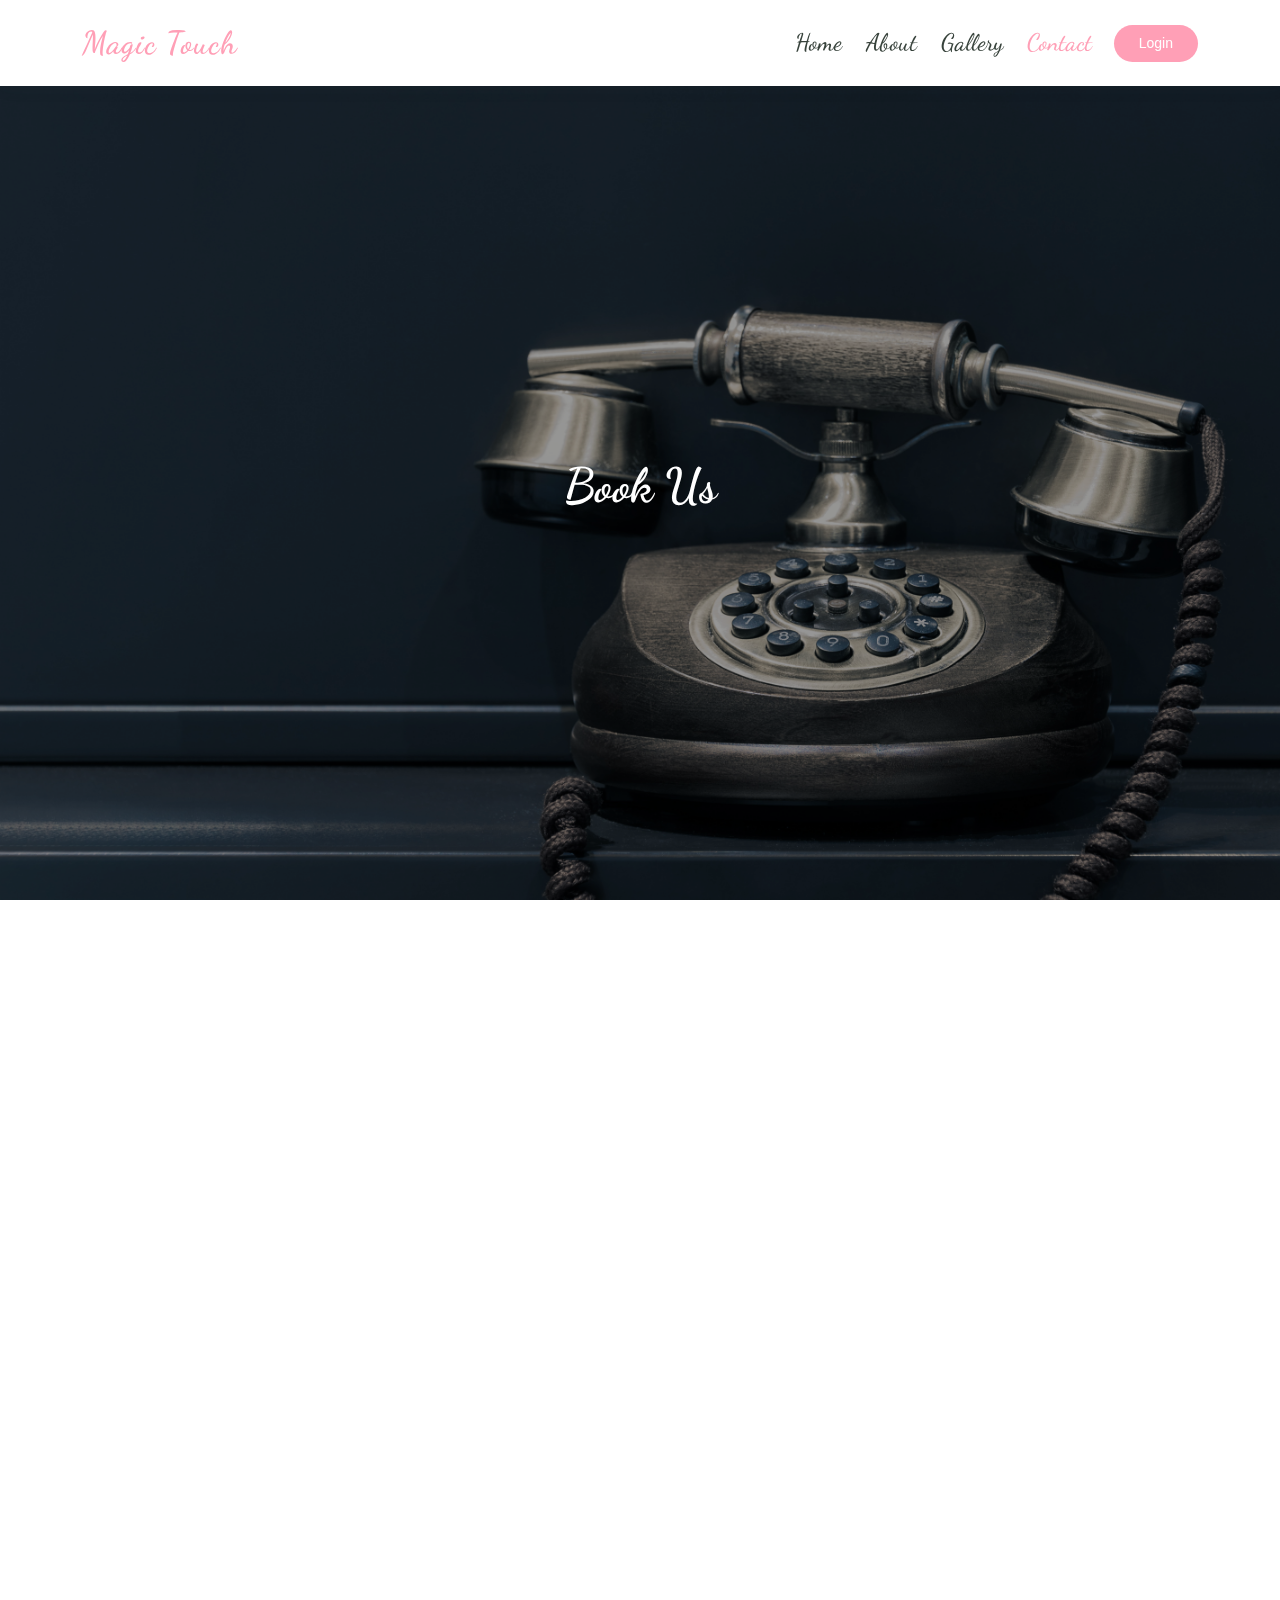
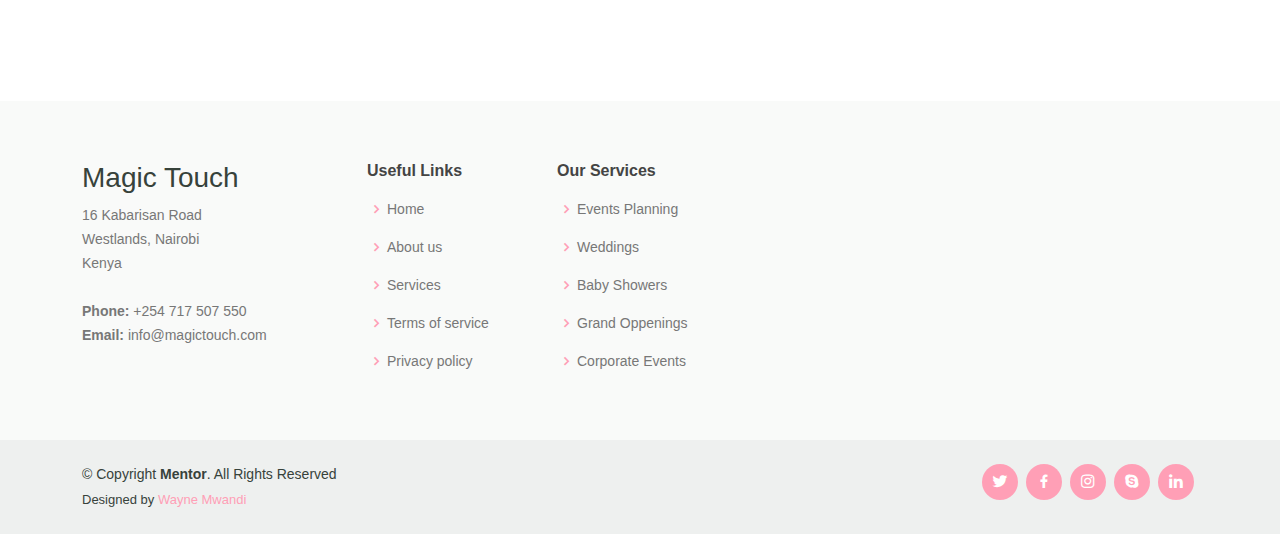
<file: contact.html>
<!DOCTYPE html>
<html lang="en">

<head>
    <meta charset="utf-8">
    <meta content="width=device-width, initial-scale=1.0" name="viewport">

    <title>Book Us - Mentor Bootstrap Template</title>
    <meta content="" name="description">
    <meta content="" name="keywords">

    <!-- Favicons -->
    <link href="assets/img/favicon.png" rel="icon">
    <link href="assets/img/apple-touch-icon.png" rel="apple-touch-icon">

    <!-- Google Fonts -->
    <link href="https://fonts.googleapis.com/css2?family=Dancing+Script:wght@500;600&display=swap" rel="stylesheet">

    <!-- Vendor CSS Files -->
    <link href="assets/vendor/bootstrap/css/bootstrap.min.css" rel="stylesheet">
    <link href="assets/vendor/icofont/icofont.min.css" rel="stylesheet">
    <link href="assets/vendor/boxicons/css/boxicons.min.css" rel="stylesheet">
    <link href="assets/vendor/remixicon/remixicon.css" rel="stylesheet">
    <link href="assets/vendor/owl.carousel/assets/owl.carousel.min.css" rel="stylesheet">
    <link href="assets/vendor/animate.css/animate.min.css" rel="stylesheet">
    <link href="assets/vendor/aos/aos.css" rel="stylesheet">

    <!-- Main CSS File -->
    <link href="assets/css/style.css" rel="stylesheet">

</head>

<body>

    <!-- ======= Header ======= -->
    <header id="header" class="fixed-top">
        <div class="container d-flex align-items-center">

            <h1 class="logo me-auto"><a href="index.html">Magic Touch</a></h1>
            <!-- Uncomment below if you prefer to use an image logo -->
            <!-- <a href="index.html" class="logo me-auto"><img src="assets/img/logo.png" alt="" class="img-fluid"></a>-->

            <nav class="nav-menu d-none d-lg-block">
                <ul>
                    <li><a href="index.html">Home</a></li>
                    <li><a href="about.html">About</a></li>
                    <li><a href="gallery.html">Gallery</a></li>
                    <!--<li><a href="trainers.html">Trainers</a></li>
                    <li><a href="events.html">Events</a></li>
                    <li><a href="pricing.html">Pricing</a></li>
                    <li class="drop-down"><a href="">Drop Down</a>
                        <ul>
                            <li><a href="#">Drop Down 1</a></li>
                            <li class="drop-down"><a href="#">Deep Drop Down</a>
                                <ul>
                                    <li><a href="#">Deep Drop Down 1</a></li>
                                    <li><a href="#">Deep Drop Down 2</a></li>
                                    <li><a href="#">Deep Drop Down 3</a></li>
                                    <li><a href="#">Deep Drop Down 4</a></li>
                                    <li><a href="#">Deep Drop Down 5</a></li>
                                </ul>
                            </li>
                            <li><a href="#">Drop Down 2</a></li>
                            <li><a href="#">Drop Down 3</a></li>
                            <li><a href="#">Drop Down 4</a></li>
                        </ul>
                    </li> -->
                    <li class="active"><a href="contact.html">Contact</a></li>

                </ul>
            </nav>
            <!-- .nav-menu -->

            <a href="courses.html" class="get-started-btn">Login</a>

        </div>
    </header>
    <!-- End Header -->

    <main id="main">
        <!-- ======= Hero Section ======= -->
        <section id="hero2" data-aos="fade-in" class="d-flex justify-content-center align-items-center">
            <div class="container position-relative" data-aos="zoom-in" data-aos-delay="100">
                <h1 style="font-size:3rem; text-align: center;">Book Us<br></h1>

            </div>
        </section>
        <!-- End Hero -->
        <!-- ======= Breadcrumbs ======= -->
        <!-- <div class="breadcrumbs" data-aos="fade-in" id="hero2">
            <div class="container">
                <h2>Book Us</h2>
                <p>Est dolorum ut non facere possimus quibusdam eligendi voluptatem. Quia id aut similique quia voluptas sit quaerat debitis. Rerum omnis ipsam aperiam consequatur laboriosam nemo harum praesentium. </p>
            </div>
        </div> -->
        <!-- End Breadcrumbs -->

        <!-- ======= Contact Section ======= -->
        <section id="contact" class="contact">
            <div data-aos="fade-up">
                <iframe style="border:0; width: 100%; height: 350px;" src="https://www.google.com/maps/embed?pb=!1m18!1m12!1m3!1d997.2113869928737!2d36.761645029152064!3d-1.2652475591642804!2m3!1f0!2f0!3f0!3m2!1i1024!2i768!4f13.1!3m3!1m2!1s0x182f19ea9c45de55%3A0xa17bcb2725cae79d!2s16%20Kabarsiran%20Ave%2C%20Nairobi!5e0!3m2!1sen!2ske!4v1612356084889!5m2!1sen!2ske"
                    frameborder="0" allowfullscreen></iframe>
                <!-- <iframe style="border:0; width: 100%; height: 350px;" src="https://www.google.com/maps/embed?pb=!1m14!1m8!1m3!1d12097.433213460943!2d-74.0062269!3d40.7101282!3m2!1i1024!2i768!4f13.1!3m3!1m2!1s0x0%3A0xb89d1fe6bc499443!2sDowntown+Conference+Center!5e0!3m2!1smk!2sbg!4v1539943755621"
                    frameborder="0" allowfullscreen></iframe> -->
            </div>

            <div class="container" data-aos="fade-up">

                <div class="row mt-5">

                    <div class="col-lg-4">
                        <div class="info">
                            <div class="address">
                                <i class="icofont-google-map"></i>
                                <h4>Location:</h4>
                                <p>16 Kabarisan Road, Westlands, Nairobi, Kenya</p>
                            </div>

                            <div class="email">
                                <i class="icofont-envelope"></i>
                                <h4>Email:</h4>
                                <p>info@magictouch.com</p>
                            </div>

                            <div class="phone">
                                <i class="icofont-phone"></i>
                                <h4>Call:</h4>
                                <p>+254 717 507 550</p>
                            </div>

                        </div>

                    </div>

                    <div class="col-lg-8 mt-5 mt-lg-0">

                        <form action="forms/contact.php" method="post" role="form" class="php-email-form">
                            <div class="row">
                                <div class="col-md-6 form-group">
                                    <input type="text" name="name" class="form-control" id="name" placeholder="Your Name" data-rule="minlen:4" data-msg="Please enter at least 4 chars" />
                                    <div class="validate"></div>
                                </div>
                                <div class="col-md-6 form-group mt-3 mt-md-0">
                                    <input type="email" class="form-control" name="email" id="email" placeholder="Your Email" data-rule="email" data-msg="Please enter a valid email" />
                                    <div class="validate"></div>
                                </div>
                            </div>
                            <div class="form-group mt-3">
                                <input type="text" class="form-control" name="subject" id="subject" placeholder="Subject" data-rule="minlen:4" data-msg="Please enter at least 8 chars of subject" />
                                <div class="validate"></div>
                            </div>
                            <div class="form-group mt-3">
                                <textarea class="form-control" name="message" rows="5" data-rule="required" data-msg="Please write something for us" placeholder="Message"></textarea>
                                <div class="validate"></div>
                            </div>
                            <div class="mb-3">
                                <div class="loading">Loading</div>
                                <div class="error-message"></div>
                                <div class="sent-message">Your message has been sent. Thank you!</div>
                            </div>
                            <div class="text-center"><button type="submit">Send Message</button></div>
                        </form>

                    </div>

                </div>

            </div>
        </section>
        <!-- End Contact Section -->

    </main>
    <!-- End #main -->

    <!-- ======= Footer ======= -->
    <footer id="footer">

        <div class="footer-top">
            <div class="container">
                <div class="row">

                    <div class="col-lg-3 col-md-6 footer-contact">
                        <h3>Magic Touch</h3>
                        <p>
                            16 Kabarisan Road <br> Westlands, Nairobi<br> Kenya <br><br>
                            <strong>Phone:</strong> +254 717 507 550<br>
                            <strong>Email:</strong> info@magictouch.com<br>
                        </p>
                    </div>

                    <div class="col-lg-2 col-md-6 footer-links">
                        <h4>Useful Links</h4>
                        <ul>
                            <li><i class="bx bx-chevron-right"></i> <a href="#">Home</a></li>
                            <li><i class="bx bx-chevron-right"></i> <a href="#">About us</a></li>
                            <li><i class="bx bx-chevron-right"></i> <a href="#">Services</a></li>
                            <li><i class="bx bx-chevron-right"></i> <a href="#">Terms of service</a></li>
                            <li><i class="bx bx-chevron-right"></i> <a href="#">Privacy policy</a></li>
                        </ul>
                    </div>

                    <div class="col-lg-3 col-md-6 footer-links">
                        <h4>Our Services</h4>
                        <ul>
                            <li><i class="bx bx-chevron-right"></i> <a href="#">Events Planning</a></li>
                            <li><i class="bx bx-chevron-right"></i> <a href="#">Weddings</a></li>
                            <li><i class="bx bx-chevron-right"></i> <a href="#">Baby Showers</a></li>
                            <li><i class="bx bx-chevron-right"></i> <a href="#">Grand Oppenings</a></li>
                            <li><i class="bx bx-chevron-right"></i> <a href="#">Corporate Events</a></li>
                        </ul>
                    </div>

                    <!-- <div class="col-lg-4 col-md-6 footer-newsletter">
                        <h4>Join Our Newsletter</h4>
                        <p>Tamen quem nulla quae legam multos aute sint culpa legam noster magna</p>
                        <form action="" method="post">
                            <input type="email" name="email"><input type="submit" value="Subscribe">
                        </form>
                    </div> -->

                </div>
            </div>
        </div>

        <div class="container d-md-flex py-4">

            <div class="me-md-auto text-center text-md-start">
                <div class="copyright">
                    &copy; Copyright <strong><span>Mentor</span></strong>. All Rights Reserved
                </div>
                <div class="credits">
                    Designed by <a href="https://waynemwandi.github.io/PPortfolio/" target="_blank">Wayne Mwandi</a>
                </div>
            </div>
            <div class="social-links text-center text-md-right pt-3 pt-md-0">
                <a href="#" class="twitter"><i class="bx bxl-twitter"></i></a>
                <a href="#" class="facebook"><i class="bx bxl-facebook"></i></a>
                <a href="#" class="instagram"><i class="bx bxl-instagram"></i></a>
                <a href="#" class="google-plus"><i class="bx bxl-skype"></i></a>
                <a href="#" class="linkedin"><i class="bx bxl-linkedin"></i></a>
            </div>
        </div>
    </footer>
    <!-- End Footer -->

    <a href="#" class="back-to-top"><i class="bx bx-up-arrow-alt"></i></a>
    <div id="preloader"></div>

    <!-- Vendor JS Files -->
    <script src="assets/vendor/jquery/jquery.min.js"></script>
    <script src="assets/vendor/bootstrap/js/bootstrap.bundle.min.js"></script>
    <script src="assets/vendor/jquery.easing/jquery.easing.min.js"></script>
    <script src="assets/vendor/php-email-form/validate.js"></script>
    <script src="assets/vendor/waypoints/jquery.waypoints.min.js"></script>
    <script src="assets/vendor/counterup/counterup.min.js"></script>
    <script src="assets/vendor/owl.carousel/owl.carousel.min.js"></script>
    <script src="assets/vendor/aos/aos.js"></script>

    <!-- Main JS File -->
    <script src="assets/js/main.js"></script>

</body>

</html>
</file>
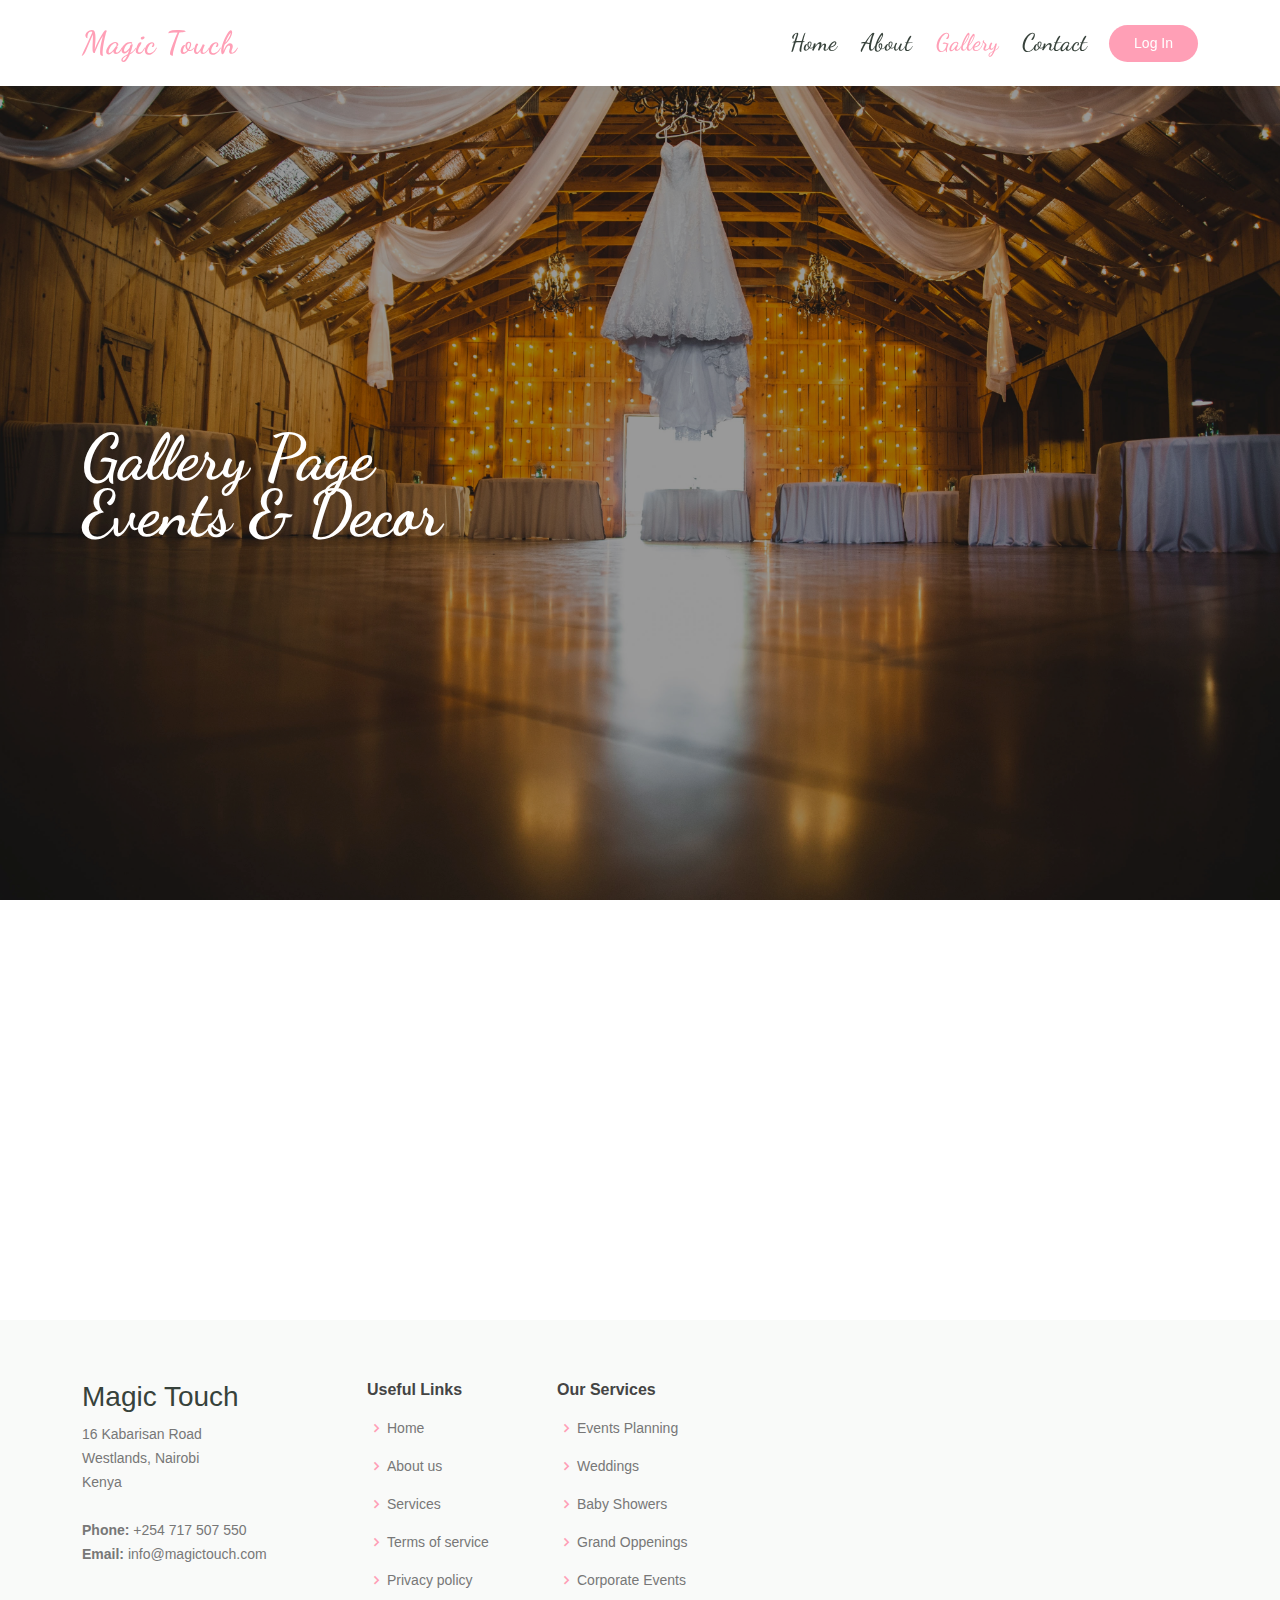
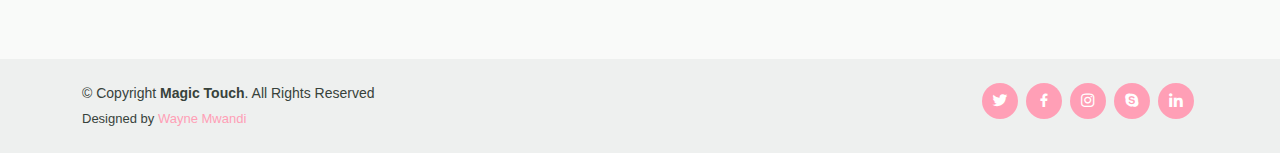
<file: gallery.html>
<!DOCTYPE html>
<html lang="en">

<head>
    <meta charset="utf-8">
    <meta content="width=device-width, initial-scale=1.0" name="viewport">

    <title>Magic Touch Events & Decor - Index</title>
    <meta content="" name="description">
    <meta content="" name="keywords">

    <!-- Favicons -->
    <link href="assets/img/favicon.png" rel="icon">
    <!-- <link href="assets/img/apple-touch-icon.png" rel="apple-touch-icon"> -->

    <!-- Google Fonts -->
    <link href="https://fonts.googleapis.com/css2?family=Dancing+Script:wght@500;600&display=swap" rel="stylesheet">

    <!-- Vendor CSS Files -->
    <link href="assets/vendor/bootstrap/css/bootstrap.min.css" rel="stylesheet">
    <link href="assets/vendor/icofont/icofont.min.css" rel="stylesheet">
    <link href="assets/vendor/boxicons/css/boxicons.min.css" rel="stylesheet">
    <link href="assets/vendor/remixicon/remixicon.css" rel="stylesheet">
    <link href="assets/vendor/owl.carousel/assets/owl.carousel.min.css" rel="stylesheet">
    <link href="assets/vendor/animate.css/animate.min.css" rel="stylesheet">
    <link href="assets/vendor/aos/aos.css" rel="stylesheet">

    <!-- Main CSS File -->
    <link href="assets/css/style.css" rel="stylesheet">


    <body>

        <!-- ======= Header ======= -->
        <header id="header" class="fixed-top">
            <div class="container d-flex align-items-center">

                <h1 class="logo me-auto"><a href="index.html">Magic Touch</a></h1>
                <!-- Uncomment below if you prefer to use an image logo -->
                <!-- <a href="index.html" class="logo me-auto"><img src="assets/img/logo.png" alt="" class="img-fluid"></a>-->

                <nav class="nav-menu d-none d-lg-block">
                    <ul>
                        <li><a href="index.html">Home</a></li>
                        <li><a href="about.html">About</a></li>
                        <li class="active"><a href="gallery.html">Gallery</a></li>
                        <!--  <li><a href="trainers.html">Trainers</a></li>
                    <li><a href="events.html">Events</a></li>
                    <li><a href="pricing.html">Pricing</a></li> -->
                        <!-- <li class="drop-down"><a href="">Drop Down</a>
                        <ul>
                            <li><a href="#">Drop Down 1</a></li>
                            <li class="drop-down"><a href="#">Deep Drop Down</a>
                                <ul>
                                    <li><a href="#">Deep Drop Down 1</a></li>
                                    <li><a href="#">Deep Drop Down 2</a></li>
                                    <li><a href="#">Deep Drop Down 3</a></li>
                                    <li><a href="#">Deep Drop Down 4</a></li>
                                    <li><a href="#">Deep Drop Down 5</a></li>
                                </ul>
                            </li>
                            <li><a href="#">Drop Down 2</a></li>
                            <li><a href="#">Drop Down 3</a></li>
                            <li><a href="#">Drop Down 4</a></li>
                        </ul>
                    </li> -->
                        <li><a href="contact.html">Contact</a></li>

                    </ul>
                </nav>
                <!-- .nav-menu -->

                <a href="" class="get-started-btn">Log In</a>

            </div>
        </header>
        <!-- End Header -->

        <!-- ======= Hero Section ======= -->
        <section id="hero" class="d-flex justify-content-center align-items-center">
            <div class="container position-relative" data-aos="zoom-in" data-aos-delay="100">
                <h1>Gallery Page <br>Events & Decor</h1>

            </div>
        </section>
        <!-- End Hero -->

        <main id="main">

            <!-- ======= About Section ======= -->
            <section id="about" class="about">
                <!-- <div class="container" data-aos="fade-up">

                <div class="section-title">
                    <h2>About</h2>
                    <p>About Us</p>
                </div>

                <div class="row">
                    <div class="col-lg-6 order-1 order-lg-2" data-aos="fade-left" data-aos-delay="100">
                        <img src="assets/img/about.jpg" class="img-fluid" alt="">
                    </div>
                    <div class="col-lg-6 pt-4 pt-lg-0 order-2 order-lg-1 content">
                        <h3>Our full-planning service handles the entire scope of your event, including all design, production management, and logistics.</h3>
                        <p class="font-italic">
                            From the minute details to the major decisions, our team of experienced planners will ensure your event goes according to plan with full and transparent communication.
                        </p>
                        <ul>
                            <li><i class="icofont-check-circled"></i> Take full advantage of our knowledge of local vendors to source the best photographer, florist, tent rental, and DJ to match your vision.</li>
                            <li><i class="icofont-check-circled"></i> Duis aute irure dolor in reprehenderit in voluptate velit.</li>
                            <li><i class="icofont-check-circled"></i> Ullamco laboris nisi ut aliquip ex ea commodo consequat. Duis aute irure dolor in reprehenderit in voluptate trideta storacalaperda mastiro dolore eu fugiat nulla pariatur.</li> -->
                <!--</ul> 
             <p>
                From the very first meeting, we’ll turn your ideas into a vision board to develop a creative concept you’ll love, and take over the budgeting and payment tracking. Our comprehensive planning includes vendor sourcing, venue scouting, and coordination.
            </p>
            <a href="blogs.html" class="learn-more-btn">Learn More</a>
            </div>
            </div>

            </div>  -->
            </section>
            <!-- End About Section -->

            <!-- ======= Counts Section ======= -->
            <!-- <section id="counts" class="counts section-bg">
            <div class="container">

                <div class="row counters">

                    <div class="col-lg-3 col-6 text-center">
                        <span data-toggle="counter-up">1232</span>
                        <p>Students</p>
                    </div>

                    <div class="col-lg-3 col-6 text-center">
                        <span data-toggle="counter-up">64</span>
                        <p>Courses</p>
                    </div>

                    <div class="col-lg-3 col-6 text-center">
                        <span data-toggle="counter-up">42</span>
                        <p>Events</p>
                    </div>

                    <div class="col-lg-3 col-6 text-center">
                        <span data-toggle="counter-up">15</span>
                        <p>Trainers</p>
                    </div>

                </div>

            </div>
        </section> -->
            <!-- End Counts Section -->

            <!-- ======= Why Us Section ======= -->
            <section id="why-us" class="why-us">
                <!-- <div class="container" data-aos="fade-up">

                <div class="row">
                    <div class="col-lg-4 d-flex align-items-stretch my-2">
                        <div class="content">
                            <h3 class="text-center">Why Choose Magic Touch?</h3>
                            <p>
                                Lorem ipsum dolor sit amet, consectetur adipiscing elit, sed do eiusmod tempor incididunt ut labore et dolore magna aliqua. Duis aute irure dolor in reprehenderit Asperiores dolores sed et. Tenetur quia eos. Autem tempore quibusdam vel necessitatibus
                                optio ad corporis.
                            </p>
                            <div class="text-center">
                                <a href="about.html" class="more-btn">Learn More <i class="bx bx-chevron-right"></i></a>
                            </div>
                            <div class="text-center">
                                <h3>Packages</h3>
                            </div>
                        </div>
                    </div>
                    <div class="col-lg-8 d-flex align-items-stretch" data-aos="zoom-in" data-aos-delay="100">
                        <div class="icon-boxes d-flex flex-column justify-content-center">
                            <div class="row">
                                <div class="col-xl-4 d-flex align-items-stretch">
                                    <div class="icon-box mt-4 mt-xl-0">
                                        <i class="bx bx-receipt"></i>
                                        <h4>Wedding Packages.</h4>
                                        <p>Consequuntur sunt aut quasi enim aliquam quae harum pariatur laboris nisi ut aliquip</p>
                                    </div>
                                </div>
                                <div class="col-xl-4 d-flex align-items-stretch">
                                    <div class="icon-box mt-4 mt-xl-0">
                                        <i class="bx bx-cube-alt"></i>
                                        <h4>Baby Showers, Birthdays, Anniversaries</h4>
                                        <p>Excepteur sint occaecat cupidatat non proident, sunt in culpa qui officia deserunt</p>
                                    </div>
                                </div>
                                <div class="col-xl-4 d-flex align-items-stretch">
                                    <div class="icon-box mt-4 mt-xl-0">
                                        <i class="bx bx-images"></i>
                                        <h4>Grand Openings, Corporate Events and more!</h4>
                                        <p>Aut suscipit aut cum nemo deleniti aut omnis. Doloribus ut maiores omnis facere</p>
                                    </div>
                                </div>
                            </div>
                        </div> -->
                <!-- End .content-->
                </div>
                </div>

                </div>
            </section>
            <!-- End Why Us Section -->

            <!-- ======= Features Section ======= -->
            <section id="features" class="features">
                <!-- <div class="container" data-aos="fade-up">

                <div class="row" data-aos="zoom-in" data-aos-delay="100">
                    <div class="col-lg-3 col-md-4">
                        <div class="icon-box">
                            <i class="ri-store-line" style="color: #ffbb2c;"></i>
                            <h3><a href="">Lorem Ipsum</a></h3>
                        </div>
                    </div>
                    <div class="col-lg-3 col-md-4 mt-4 mt-md-0">
                        <div class="icon-box">
                            <i class="ri-bar-chart-box-line" style="color: #5578ff;"></i>
                            <h3><a href="">Dolor Sitema</a></h3>
                        </div>
                    </div>
                    <div class="col-lg-3 col-md-4 mt-4 mt-md-0">
                        <div class="icon-box">
                            <i class="ri-calendar-todo-line" style="color: #e80368;"></i>
                            <h3><a href="">Sed perspiciatis</a></h3>
                        </div>
                    </div>
                    <div class="col-lg-3 col-md-4 mt-4 mt-lg-0">
                        <div class="icon-box">
                            <i class="ri-paint-brush-line" style="color: #e361ff;"></i>
                            <h3><a href="">Magni Dolores</a></h3>
                        </div>
                    </div>
                    <div class="col-lg-3 col-md-4 mt-4">
                        <div class="icon-box">
                            <i class="ri-database-2-line" style="color: #47aeff;"></i>
                            <h3><a href="">Nemo Enim</a></h3>
                        </div>
                    </div>
                    <div class="col-lg-3 col-md-4 mt-4">
                        <div class="icon-box">
                            <i class="ri-gradienter-line" style="color: #ffa76e;"></i>
                            <h3><a href="">Eiusmod Tempor</a></h3>
                        </div>
                    </div>
                    <div class="col-lg-3 col-md-4 mt-4">
                        <div class="icon-box">
                            <i class="ri-file-list-3-line" style="color: #11dbcf;"></i>
                            <h3><a href="">Midela Teren</a></h3>
                        </div>
                    </div>
                    <div class="col-lg-3 col-md-4 mt-4">
                        <div class="icon-box">
                            <i class="ri-price-tag-2-line" style="color: #4233ff;"></i>
                            <h3><a href="">Pira Neve</a></h3>
                        </div>
                    </div>
                    <div class="col-lg-3 col-md-4 mt-4">
                        <div class="icon-box">
                            <i class="ri-anchor-line" style="color: #b2904f;"></i>
                            <h3><a href="">Dirada Pack</a></h3>
                        </div>
                    </div>
                    <div class="col-lg-3 col-md-4 mt-4">
                        <div class="icon-box">
                            <i class="ri-disc-line" style="color: #b20969;"></i>
                            <h3><a href="">Moton Ideal</a></h3>
                        </div>
                    </div>
                    <div class="col-lg-3 col-md-4 mt-4">
                        <div class="icon-box">
                            <i class="ri-base-station-line" style="color: #ff5828;"></i>
                            <h3><a href="">Verdo Park</a></h3>
                        </div>
                    </div>
                    <div class="col-lg-3 col-md-4 mt-4">
                        <div class="icon-box">
                            <i class="ri-fingerprint-line" style="color: #29cc61;"></i>
                            <h3><a href="">Flavor Nivelanda</a></h3>
                        </div>
                    </div>
                </div>

            </div> -->
            </section>
            <!-- End Features Section -->

            <!-- ======= Popular Courses Section ======= -->
            <!-- <section id="popular-courses" class="courses">
            <div class="container" data-aos="fade-up">

                <div class="section-title">
                    <h2>Courses</h2>
                    <p>Popular Courses</p>
                </div>

                <div class="row" data-aos="zoom-in" data-aos-delay="100">

                    <div class="col-lg-4 col-md-6 d-flex align-items-stretch">
                        <div class="course-item">
                            <img src="assets/img/course-1.jpg" class="img-fluid" alt="...">
                            <div class="course-content">
                                <div class="d-flex justify-content-between align-items-center mb-3">
                                    <h4>Web Development</h4>
                                    <p class="price">$169</p>
                                </div>

                                <h3><a href="course-details.html">Website Design</a></h3>
                                <p>Et architecto provident deleniti facere repellat nobis iste. Id facere quia quae dolores dolorem tempore.</p>
                                <div class="trainer d-flex justify-content-between align-items-center">
                                    <div class="trainer-profile d-flex align-items-center">
                                        <img src="assets/img/trainers/trainer-1.jpg" class="img-fluid" alt="">
                                        <span>Antonio</span>
                                    </div>
                                    <div class="trainer-rank d-flex align-items-center">
                                        <i class="bx bx-user"></i>&nbsp;50 &nbsp;&nbsp;
                                        <i class="bx bx-heart"></i>&nbsp;65
                                    </div>
                                </div>
                            </div>
                        </div>
                    </div> -->
            <!-- End Course Item-->

            <!-- <div class="col-lg-4 col-md-6 d-flex align-items-stretch mt-4 mt-md-0">
                        <div class="course-item">
                            <img src="assets/img/course-2.jpg" class="img-fluid" alt="...">
                            <div class="course-content">
                                <div class="d-flex justify-content-between align-items-center mb-3">
                                    <h4>Marketing</h4>
                                    <p class="price">$250</p>
                                </div>

                                <h3><a href="course-details.html">Search Engine Optimization</a></h3>
                                <p>Et architecto provident deleniti facere repellat nobis iste. Id facere quia quae dolores dolorem tempore.</p>
                                <div class="trainer d-flex justify-content-between align-items-center">
                                    <div class="trainer-profile d-flex align-items-center">
                                        <img src="assets/img/trainers/trainer-2.jpg" class="img-fluid" alt="">
                                        <span>Lana</span>
                                    </div>
                                    <div class="trainer-rank d-flex align-items-center">
                                        <i class="bx bx-user"></i>&nbsp;35 &nbsp;&nbsp;
                                        <i class="bx bx-heart"></i>&nbsp;42
                                    </div>
                                </div>
                            </div>
                        </div>
                    </div> -->
            <!-- End Course Item-->

            <!-- <div class="col-lg-4 col-md-6 d-flex align-items-stretch mt-4 mt-lg-0">
                        <div class="course-item">
                            <img src="assets/img/course-3.jpg" class="img-fluid" alt="...">
                            <div class="course-content">
                                <div class="d-flex justify-content-between align-items-center mb-3">
                                    <h4>Content</h4>
                                    <p class="price">$180</p>
                                </div>

                                <h3><a href="course-details.html">Copywriting</a></h3>
                                <p>Et architecto provident deleniti facere repellat nobis iste. Id facere quia quae dolores dolorem tempore.</p>
                                <div class="trainer d-flex justify-content-between align-items-center">
                                    <div class="trainer-profile d-flex align-items-center">
                                        <img src="assets/img/trainers/trainer-3.jpg" class="img-fluid" alt="">
                                        <span>Brandon</span>
                                    </div>
                                    <div class="trainer-rank d-flex align-items-center">
                                        <i class="bx bx-user"></i>&nbsp;20 &nbsp;&nbsp;
                                        <i class="bx bx-heart"></i>&nbsp;85
                                    </div>
                                </div>
                            </div>
                        </div>
                    </div> -->
            <!-- End Course Item-->

            <!-- </div>

        </div>
        </section> -->
            <!-- End Popular Courses Section -->

            <!-- ======= Trainers Section ======= -->
            <section id="trainers" class="trainers">
                <!-- <div class="container" data-aos="fade-up">

                <div class="section-title">
                    <h2>The Team</h2>
                    <p>Who are We?</p>
                </div>

                <div class="row" data-aos="zoom-in" data-aos-delay="100">
                    <div class="col-lg-4 col-md-6 d-flex align-items-stretch">
                        <div class="member">
                            <img src="assets/img/trainers/trainer-1.jpg" class="img-fluid" alt="">
                            <div class="member-content">
                                <h4>Catherine Njoki</h4>
                                <span>C.E.O.</span>
                                <p>
                                    Magni qui quod omnis unde et eos fuga et exercitationem. Odio veritatis perspiciatis quaerat qui aut aut aut
                                </p>
                                <div class="social">
                                    <a href=""><i class="icofont-twitter"></i></a>
                                    <a href=""><i class="icofont-facebook"></i></a>
                                    <a href=""><i class="icofont-instagram"></i></a>
                                    <a href=""><i class="icofont-linkedin"></i></a>
                                </div>
                            </div>
                        </div>
                    </div>

                    <div class="col-lg-4 col-md-6 d-flex align-items-stretch">
                        <div class="member">
                            <img src="assets/img/trainers/trainer-2.jpg" class="img-fluid" alt="">
                            <div class="member-content">
                                <h4>John Mwangi</h4>
                                <span>Marketing</span>
                                <p>
                                    Repellat fugiat adipisci nemo illum nesciunt voluptas repellendus. In architecto rerum rerum temporibus
                                </p>
                                <div class="social">
                                    <a href=""><i class="icofont-twitter"></i></a>
                                    <a href=""><i class="icofont-facebook"></i></a>
                                    <a href=""><i class="icofont-instagram"></i></a>
                                    <a href=""><i class="icofont-linkedin"></i></a>
                                </div>
                            </div>
                        </div>
                    </div>

                    <div class="col-lg-4 col-md-6 d-flex align-items-stretch">
                        <div class="member">
                            <img src="assets/img/trainers/trainer-3.jpg" class="img-fluid" alt="">
                            <div class="member-content">
                                <h4>William Kioko</h4>
                                <span>Logistics</span>
                                <p>
                                    Voluptas necessitatibus occaecati quia. Earum totam consequuntur qui porro et laborum toro des clara
                                </p>
                                <div class="social">
                                    <a href=""><i class="icofont-twitter"></i></a>
                                    <a href=""><i class="icofont-facebook"></i></a>
                                    <a href=""><i class="icofont-instagram"></i></a>
                                    <a href=""><i class="icofont-linkedin"></i></a>
                                </div>
                            </div>
                        </div>
                    </div>

                </div>

            </div> -->
            </section>
            <!-- End Trainers Section -->

        </main>
        <!-- End #main -->

        <!-- ======= Footer ======= -->
        <footer id="footer">

            <div class="footer-top">
                <div class="container">
                    <div class="row">

                        <div class="col-lg-3 col-md-6 footer-contact">
                            <h3>Magic Touch</h3>
                            <p>
                                16 Kabarisan Road <br> Westlands, Nairobi<br> Kenya <br><br>
                                <strong>Phone:</strong> +254 717 507 550<br>
                                <strong>Email:</strong> info@magictouch.com<br>
                            </p>
                        </div>

                        <div class="col-lg-2 col-md-6 footer-links">
                            <h4>Useful Links</h4>
                            <ul>
                                <li><i class="bx bx-chevron-right"></i> <a href="#">Home</a></li>
                                <li><i class="bx bx-chevron-right"></i> <a href="#">About us</a></li>
                                <li><i class="bx bx-chevron-right"></i> <a href="#">Services</a></li>
                                <li><i class="bx bx-chevron-right"></i> <a href="#">Terms of service</a></li>
                                <li><i class="bx bx-chevron-right"></i> <a href="#">Privacy policy</a></li>
                            </ul>
                        </div>

                        <div class="col-lg-3 col-md-6 footer-links">
                            <h4>Our Services</h4>
                            <ul>
                                <li><i class="bx bx-chevron-right"></i> <a href="#">Events Planning</a></li>
                                <li><i class="bx bx-chevron-right"></i> <a href="#">Weddings</a></li>
                                <li><i class="bx bx-chevron-right"></i> <a href="#">Baby Showers</a></li>
                                <li><i class="bx bx-chevron-right"></i> <a href="#">Grand Oppenings</a></li>
                                <li><i class="bx bx-chevron-right"></i> <a href="#">Corporate Events</a></li>
                            </ul>
                        </div>

                        <!-- <div class="col-lg-4 col-md-6 footer-newsletter">
                            <h4>Contact Us</h4>
                            <p>Tamen quem nulla quae legam multos aute sint culpa legam noster magna</p>
                            <form action="" method="post">
                                <input type="email" name="email" placeholder="Email">
                                <input type="submit" value="Emai">
                            </form>
                            <form action="" method="post">
                                <input type="email" name="text" placeholder="Message">
                            </form>
                            <button class="mt-4">Send Message</button>



                        </div> -->

                    </div>
                </div>
            </div>

            <div class="container d-md-flex py-4">

                <div class="me-md-auto text-center text-md-start">
                    <div class="copyright">
                        &copy; Copyright <strong><span>Magic Touch</span></strong>. All Rights Reserved
                    </div>
                    <div class="credits">
                        Designed by <a href="https://waynemwandi.github.io/PPortfolio/" target="_blank">Wayne Mwandi</a>
                    </div>
                </div>
                <div class="social-links text-center text-md-right pt-3 pt-md-0">
                    <a href="#" class="twitter"><i class="bx bxl-twitter"></i></a>
                    <a href="#" class="facebook"><i class="bx bxl-facebook"></i></a>
                    <a href="#" class="instagram"><i class="bx bxl-instagram"></i></a>
                    <a href="#" class="google-plus"><i class="bx bxl-skype"></i></a>
                    <a href="#" class="linkedin"><i class="bx bxl-linkedin"></i></a>
                </div>
            </div>
        </footer>
        <!-- End Footer -->

        <a href="#" class="back-to-top"><i class="bx bx-up-arrow-alt"></i></a>
        <div id="preloader"></div>

        <!-- Vendor JS Files -->
        <script src="assets/vendor/jquery/jquery.min.js"></script>
        <script src="assets/vendor/bootstrap/js/bootstrap.bundle.min.js"></script>
        <script src="assets/vendor/jquery.easing/jquery.easing.min.js"></script>
        <script src="assets/vendor/php-email-form/validate.js"></script>
        <script src="assets/vendor/waypoints/jquery.waypoints.min.js"></script>
        <script src="assets/vendor/counterup/counterup.min.js"></script>
        <script src="assets/vendor/owl.carousel/owl.carousel.min.js"></script>
        <script src="assets/vendor/aos/aos.js"></script>

        <!-- Main JS File -->
        <script src="assets/js/main.js"></script>

    </body>

</html>
</file>
<file: assets/css/style.css>
/**
* Template Name: Mentor - v3.0.0
* Template URL: https://bootstrapmade.com/mentor-free-education-bootstrap-theme/
* Author: BootstrapMade.com
* License: https://bootstrapmade.com/license/
*/


/*--------------------------------------------------------------
# General
--------------------------------------------------------------*/

body {
    font-family: "Open Sans", sans-serif;
    color: #444444;
}

a {
    color: #FF9FB6;
    text-decoration: none;
}

a:hover {
    color: #dd2b84;
    text-decoration: none;
}

h1,
h2,
h3,
h4,
h5,
h6 {
    font-family: "Raleway", sans-serif;
}

@media (prefers-reduced-motion: no-preference) {
     :root {
        scroll-behavior: auto;
    }
}


/*--------------------------------------------------------------
# Back to top button
--------------------------------------------------------------*/

.back-to-top {
    position: fixed;
    display: none;
    right: 15px;
    bottom: 15px;
    z-index: 99999;
}

.back-to-top i {
    display: flex;
    align-items: center;
    justify-content: center;
    font-size: 24px;
    width: 40px;
    height: 40px;
    border-radius: 50px;
    background: #FF9FB6;
    color: #fff;
    transition: all 0.4s;
}

.back-to-top i:hover {
    background: #FF9FB6;
    color: #fff;
}


/*--------------------------------------------------------------
# Preloader
--------------------------------------------------------------*/

#preloader {
    position: fixed;
    top: 0;
    left: 0;
    right: 0;
    bottom: 0;
    z-index: 9999;
    overflow: hidden;
    background: #fff;
}

#preloader:before {
    content: "";
    position: fixed;
    top: calc(50% - 30px);
    left: calc(50% - 30px);
    border: 6px solid #FF9FB6;
    border-top-color: #fff;
    border-bottom-color: #fff;
    border-radius: 50%;
    width: 60px;
    height: 60px;
    -webkit-animation: animate-preloader 1s linear infinite;
    animation: animate-preloader 1s linear infinite;
}

@-webkit-keyframes animate-preloader {
    0% {
        transform: rotate(0deg);
    }
    100% {
        transform: rotate(360deg);
    }
}

@keyframes animate-preloader {
    0% {
        transform: rotate(0deg);
    }
    100% {
        transform: rotate(360deg);
    }
}


/*--------------------------------------------------------------
# Disable aos animation delay on mobile devices
--------------------------------------------------------------*/

@media screen and (max-width: 768px) {
    [data-aos-delay] {
        transition-delay: 0 !important;
    }
}


/*--------------------------------------------------------------
# Header
--------------------------------------------------------------*/

#header {
    background: #fff;
    transition: all 0.5s;
    z-index: 997;
    padding: 15px 0;
    box-shadow: 0px 0 18px rgba(55, 66, 59, 0.08);
}

#header .logo {
    font-size: 2rem;
    margin: 0;
    padding: 0;
    line-height: 1;
    font-weight: 600;
    letter-spacing: 1px;
    text-transform: sentence-spacing;
    font-family: 'Dancing Script', cursive;
}

#header .logo a {
    color: #FF9FB6;
}

#header .logo img {
    max-height: 40px;
}

@media (max-width: 992px) {
    #header .logo {
        font-size: 28px;
    }
}


/*--------------------------------------------------------------
# Navigation Menu
--------------------------------------------------------------*/


/* Desktop Navigation */

.nav-menu ul {
    margin: 0;
    padding: 0;
    list-style: none;
}

.nav-menu>ul {
    display: flex;
}

.nav-menu>ul>li {
    position: relative;
    white-space: nowrap;
    padding: 10px 0 10px 24px;
}

.nav-menu a {
    display: block;
    position: relative;
    color: #37423b;
    transition: 0.3s;
    font-size: 1.5rem;
    font-family: 'Dancing Script', cursive;
    font-weight: 500;
}

.nav-menu a:hover,
.nav-menu .active>a,
.nav-menu li:hover>a {
    color: #FF9FB6;
}

.nav-menu .drop-down ul {
    display: block;
    position: absolute;
    left: 24px;
    top: calc(100% + 30px);
    z-index: 99;
    opacity: 0;
    visibility: hidden;
    padding: 10px 0;
    background: #fff;
    box-shadow: 0px 0px 30px rgba(127, 137, 161, 0.25);
    transition: 0.3s;
    border-radius: 4px;
}

.nav-menu .drop-down:hover>ul {
    opacity: 1;
    top: 100%;
    visibility: visible;
}

.nav-menu .drop-down li {
    min-width: 180px;
    position: relative;
}

.nav-menu .drop-down ul a {
    padding: 10px 20px;
    font-size: 14px;
    font-weight: 500;
    text-transform: none;
    color: #37423b;
}

.nav-menu .drop-down ul a:hover,
.nav-menu .drop-down ul .active>a,
.nav-menu .drop-down ul li:hover>a {
    color: #FF9FB6;
}

.nav-menu .drop-down>a:after {
    content: "\ea99";
    font-family: IcoFont;
    padding-left: 5px;
}

.nav-menu .drop-down .drop-down ul {
    top: 0;
    left: calc(100% - 30px);
}

.nav-menu .drop-down .drop-down:hover>ul {
    opacity: 1;
    top: 0;
    left: 100%;
}

.nav-menu .drop-down .drop-down>a {
    padding-right: 35px;
}

.nav-menu .drop-down .drop-down>a:after {
    content: "\eaa0";
    font-family: IcoFont;
    position: absolute;
    right: 15px;
}

@media (max-width: 1366px) {
    .nav-menu .drop-down .drop-down ul {
        left: -90%;
    }
    .nav-menu .drop-down .drop-down:hover>ul {
        left: -100%;
    }
    .nav-menu .drop-down .drop-down>a:after {
        content: "\ea9d";
    }
}


/* Get Startet Button */

.get-started-btn {
    margin-left: 22px;
    background: #FF9FB6;
    color: #fff;
    border-radius: 50px;
    padding: 8px 25px;
    white-space: nowrap;
    transition: 0.3s;
    font-size: 14px;
    display: inline-block;
}

.get-started-btn:hover {
    background: #fc819e;
    color: #fff;
}

@media (max-width: 768px) {
    .get-started-btn {
        margin: 0 48px 0 0;
        padding: 6px 18px;
    }
}


/* Mobile Navigation */

.mobile-nav-toggle {
    position: fixed;
    top: 17px;
    right: 15px;
    z-index: 9998;
    border: 0;
    background: none;
    font-size: 24px;
    transition: all 0.4s;
    outline: none !important;
    line-height: 1;
    cursor: pointer;
    text-align: right;
}

.mobile-nav-toggle i {
    color: #37423b;
}

.mobile-nav {
    position: fixed;
    top: 55px;
    right: 15px;
    bottom: 15px;
    left: 15px;
    z-index: 9999;
    overflow-y: auto;
    background: #fff;
    transition: ease-in-out 0.2s;
    opacity: 0;
    visibility: hidden;
    border-radius: 10px;
    padding: 10px 0;
}

.mobile-nav * {
    margin: 0;
    padding: 0;
    list-style: none;
}

.mobile-nav a {
    display: block;
    position: relative;
    color: #37423b;
    padding: 10px 20px;
    font-weight: 500;
    outline: none;
}

.mobile-nav a:hover,
.mobile-nav .active>a,
.mobile-nav li:hover>a {
    color: #FF9FB6;
    text-decoration: none;
}

.mobile-nav .drop-down>a:after {
    content: "\ea99";
    font-family: IcoFont;
    padding-left: 10px;
    position: absolute;
    right: 15px;
}

.mobile-nav .active.drop-down>a:after {
    content: "\eaa1";
}

.mobile-nav .drop-down>a {
    padding-right: 35px;
}

.mobile-nav .drop-down ul {
    display: none;
    overflow: hidden;
}

.mobile-nav .drop-down li {
    padding-left: 20px;
}

.mobile-nav-overly {
    width: 100%;
    height: 100%;
    z-index: 9997;
    top: 0;
    left: 0;
    position: fixed;
    background: rgba(32, 38, 34, 0.6);
    overflow: hidden;
    display: none;
    transition: ease-in-out 0.2s;
}

.mobile-nav-active {
    overflow: hidden;
}

.mobile-nav-active .mobile-nav {
    opacity: 1;
    visibility: visible;
}

.mobile-nav-active .mobile-nav-toggle i {
    color: #fff;
}


/*--------------------------------------------------------------
# Hero Section
--------------------------------------------------------------*/

#hero {
    width: 100%;
    height: 100vh;
    background: url("../img/hero-bg.jpg") top center;
    background-size: cover;
    position: relative;
}

#hero2 {
    width: 100%;
    height: 100vh;
    background: url("../img/contact.jpg") center;
    background-size: cover;
    position: relative;
}

#hero2:before {
    content: "";
    background: rgba(0, 0, 0, 0.4);
    position: absolute;
    bottom: 0;
    top: 0;
    left: 0;
    right: 0;
}

#hero2 .container {
    padding-top: 72px;
}

@media (max-width: 992px) {
    #hero2 .container {
        padding-top: 62px;
    }
}

#hero2 h1 {
    margin: 0;
    font-size: 3rem;
    font-weight: 700;
    line-height: 56px;
    color: #fff;
    font-family: 'Dancing Script', cursive;
}

#hero2 h2 {
    color: #eee;
    margin: 10px 0 0 0;
    font-size: 24px;
}

#hero2 .btn-get-started {
    font-family: 'Dancing Script', cursive;
    font-weight: 500;
    font-size: 15px;
    letter-spacing: 1px;
    display: inline-block;
    padding: 10px 35px;
    border-radius: 50px;
    transition: 0.5s;
    margin-top: 30px;
    border: 2px solid #fff;
    color: #fff;
}

#hero2 .btn-get-started:hover {
    background: #FF9FB6;
    border: 2px solid #FF9FB6;
}

@media (min-width: 1024px) {
    #hero2 {
        background-attachment: fixed;
    }
}

@media (max-width: 768px) {
    #hero2 {
        height: 100vh;
    }
    #hero2 h1 {
        font-size: 28px;
        line-height: 36px;
    }
    #hero2 h2 {
        font-size: 18px;
        line-height: 24px;
    }
}

#hero:before {
    content: "";
    background: rgba(0, 0, 0, 0.4);
    position: absolute;
    bottom: 0;
    top: 0;
    left: 0;
    right: 0;
}

#hero .container {
    padding-top: 72px;
}

@media (max-width: 992px) {
    #hero .container {
        padding-top: 62px;
    }
}

#hero h1 {
    margin: 0;
    font-size: 4rem;
    font-weight: 700;
    line-height: 56px;
    color: #fff;
    font-family: 'Dancing Script', cursive;
}

#hero h2 {
    color: #eee;
    margin: 10px 0 0 0;
    font-size: 24px;
}

#hero .btn-get-started {
    font-family: 'Dancing Script', cursive;
    font-weight: 500;
    font-size: 2rem;
    letter-spacing: 1px;
    display: inline-block;
    padding: 10px 35px;
    border-radius: 50px;
    transition: 0.5s;
    margin-top: 30px;
    border: 2px solid #fff;
    color: #fff;
}

#hero .btn-get-started:hover {
    background: #FF9FB6;
    border: 2px solid #FF9FB6;
}

@media (min-width: 1024px) {
    #hero {
        background-attachment: fixed;
    }
}

@media (max-width: 768px) {
    #hero {
        height: 100vh;
    }
    #hero h1 {
        font-size: 3 rem;
        line-height: 1 rem;
    }
    #hero h2 {
        font-size: 18px;
        line-height: 24px;
    }
}


/*--------------------------------------------------------------
# Sections General
--------------------------------------------------------------*/

section {
    padding: 60px 0;
    overflow: hidden;
}

.section-bg {
    background-color: #f6f7f6;
}

.section-title {
    padding-bottom: 40px;
}

.section-title h2 {
    font-size: 1.5rem;
    font-weight: 500;
    padding: 0;
    line-height: 1px;
    margin: 0 0 5px 0;
    letter-spacing: 2px;
    text-transform: uppercase;
    color: #aaaaaa;
    font-family: 'Dancing Script', cursive;
}

.section-title h2::after {
    content: "";
    width: 120px;
    height: 1px;
    display: inline-block;
    background: #FF9FB6;
    margin: 4px 10px;
}

.section-title p {
    margin: 0;
    margin: 0;
    font-size: 2rem;
    font-weight: 700;
    text-transform: uppercase;
    font-family: 'Dancing Script', cursive;
    color: #37423b;
}

.breadcrumbs {
    margin-top: 73px;
    text-align: center;
    background: #FF9FB6;
    padding: 30px 0;
    color: #fff;
    /* font-family: 'Sacramento', cursive; */
    /* background-image: url('../img/hero-bg.jpg');
    height: 80vh; */
}

@media (max-width: 992px) {
    .breadcrumbs {
        margin-top: 63px;
    }
}

.breadcrumbs h2 {
    font-size: 82px;
    font-weight: 500;
    font-family: 'Dancing Script', cursive;
    /* font-family: 'Sacramento', cursive; */
}

.breadcrumbs p {
    font-size: 24px;
    margin-bottom: 0;
}


/*--------------------------------------------------------------
# About
--------------------------------------------------------------*/

.about .content h3 {
    font-weight: 600;
    font-size: 26px;
}

.about .content ul {
    list-style: none;
    padding: 0;
}

.about .content ul li {
    padding-bottom: 10px;
}

.about .content ul i {
    font-size: 20px;
    padding-right: 4px;
    color: #FF9FB6;
}

.about .content .learn-more-btn {
    background: #FF9FB6;
    color: #fff;
    border-radius: 50px;
    padding: 8px 25px 9px 25px;
    white-space: nowrap;
    transition: 0.3s;
    font-size: 14px;
    display: inline-block;
}

.about .content .learn-more-btn:hover {
    background: #fc7d9b;
    color: #fff;
}

@media (max-width: 768px) {
    .about .content .learn-more-btn {
        margin: 0 48px 0 0;
        padding: 6px 18px;
    }
}


/*--------------------------------------------------------------
# Counts
--------------------------------------------------------------*/

.counts {
    padding: 30px 0;
}

.counts .counters span {
    font-size: 48px;
    display: block;
    color: #FF9FB6;
    font-weight: 700;
}

.counts .counters p {
    padding: 0;
    margin: 0 0 20px 0;
    font-family: "Raleway", sans-serif;
    font-size: 15px;
    font-weight: 600;
    color: #37423b;
}


/*--------------------------------------------------------------
# Why Us
--------------------------------------------------------------*/

.why-us .content {
    padding: 30px;
    background: #FF9FB6;
    border-radius: 4px;
    color: #fff;
}

.why-us .content h3 {
    font-weight: 700;
    font-size: 34px;
    margin-bottom: 30px;
}

.why-us .content p {
    margin-bottom: 30px;
}

.why-us .content .more-btn {
    display: inline-block;
    background: rgba(255, 255, 255, 0.2);
    padding: 6px 30px 8px 30px;
    color: #fff;
    border-radius: 50px;
    transition: all ease-in-out 0.4s;
}

.why-us .content .more-btn i {
    font-size: 14px;
}

.why-us .content .more-btn:hover {
    color: #FF9FB6;
    background: #fff;
}

.why-us .icon-boxes .icon-box {
    text-align: center;
    background: #fff;
    padding: 40px 30px;
    width: 100%;
    border: 1px solid #eef0ef;
}

.why-us .icon-boxes .icon-box i {
    font-size: 32px;
    padding: 18px;
    color: #FF9FB6;
    margin-bottom: 30px;
    background: #ecf9f0;
    border-radius: 50px;
}

.why-us .icon-boxes .icon-box h4 {
    font-size: 20px;
    font-weight: 700;
    margin: 0 0 30px 0;
}

.why-us .icon-boxes .icon-box p {
    font-size: 15px;
    color: #848484;
}


/*--------------------------------------------------------------
# Features
--------------------------------------------------------------*/

.features {
    padding-top: 0px;
}

.features .icon-box {
    display: flex;
    align-items: center;
    padding: 20px;
    transition: 0.3s;
    border: 1px solid #eef0ef;
}

.features .icon-box i {
    font-size: 32px;
    padding-right: 10px;
    line-height: 1;
}

.features .icon-box h3 {
    font-weight: 700;
    margin: 0;
    padding: 0;
    line-height: 1;
    font-size: 16px;
}

.features .icon-box h3 a {
    color: #37423b;
    transition: 0.3s;
}

.features .icon-box:hover {
    border-color: #FF9FB6;
}

.features .icon-box:hover h3 a {
    color: #FF9FB6;
}


/*--------------------------------------------------------------
# Courses
--------------------------------------------------------------*/

.courses .course-item {
    border-radius: 5px;
    border: 1px solid #eef0ef;
}

.courses .course-content {
    padding: 15px;
}

.courses .course-content h3 {
    font-weight: 700;
    font-size: 20px;
}

.courses .course-content h3 a {
    color: #37423b;
    transition: 0.3s;
}

.courses .course-content h3 a:hover {
    color: #FF9FB6;
}

.courses .course-content p {
    font-size: 14px;
    color: #777777;
}

.courses .course-content h4 {
    font-size: 14px;
    background: #FF9FB6;
    padding: 7px 14px;
    color: #fff;
    margin: 0;
}

.courses .course-content .price {
    margin: 0;
    font-weight: 700;
    font-size: 18px;
    color: #37423b;
}

.courses .trainer {
    padding-top: 15px;
    border-top: 1px solid #eef0ef;
}

.courses .trainer .trainer-profile img {
    max-width: 50px;
    border-radius: 50px;
}

.courses .trainer .trainer-profile span {
    padding-left: 10px;
    font-weight: 600;
    font-size: 16px;
    color: #5a6c60;
}

.courses .trainer .trainer-rank {
    font-size: 18px;
    color: #657a6d;
}


/*--------------------------------------------------------------
# Trainers
--------------------------------------------------------------*/

.trainers .member {
    text-align: center;
    margin-bottom: 20px;
    background: #fff;
    border: 1px solid #eef0ef;
}

.trainers .member img {
    margin: -1px -1px 30px -1px;
}

.trainers .member .member-content {
    padding: 0 20px 30px 20px;
}

.trainers .member h4 {
    font-weight: 700;
    margin-bottom: 2px;
    font-size: 18px;
}

.trainers .member span {
    font-style: italic;
    display: block;
    font-size: 13px;
}

.trainers .member p {
    padding-top: 10px;
    font-size: 14px;
    font-style: italic;
    color: #aaaaaa;
}

.trainers .member .social {
    margin-top: 15px;
}

.trainers .member .social a {
    color: #7e9486;
    transition: 0.3s;
}

.trainers .member .social a:hover {
    color: #FF9FB6;
}

.trainers .member .social i {
    font-size: 18px;
    margin: 0 2px;
}


/*--------------------------------------------------------------
# Testimonials
--------------------------------------------------------------*/

.testimonials .testimonial-wrap {
    padding-left: 50px;
}

.testimonials .testimonial-item {
    box-sizing: content-box;
    padding: 30px 30px 30px 60px;
    margin: 30px 15px;
    min-height: 200px;
    border: 1px solid #eef0ef;
    position: relative;
    background: #fff;
}

.testimonials .testimonial-item .testimonial-img {
    width: 90px;
    border-radius: 10px;
    border: 6px solid #fff;
    position: absolute;
    left: -45px;
}

.testimonials .testimonial-item h3 {
    font-size: 18px;
    font-weight: bold;
    margin: 10px 0 5px 0;
    color: #111;
}

.testimonials .testimonial-item h4 {
    font-size: 14px;
    color: #999;
    margin: 0;
}

.testimonials .testimonial-item .quote-icon-left,
.testimonials .testimonial-item .quote-icon-right {
    color: #c1ecce;
    font-size: 26px;
}

.testimonials .testimonial-item .quote-icon-left {
    display: inline-block;
    left: -5px;
    position: relative;
}

.testimonials .testimonial-item .quote-icon-right {
    display: inline-block;
    right: -5px;
    position: relative;
    top: 10px;
}

.testimonials .testimonial-item p {
    font-style: italic;
    margin: 15px auto 15px auto;
}

.testimonials .owl-nav,
.testimonials .owl-dots {
    margin-top: 5px;
    text-align: center;
}

.testimonials .owl-dot {
    display: inline-block;
    margin: 0 5px;
    width: 12px;
    height: 12px;
    border-radius: 50%;
    background-color: #ddd !important;
}

.testimonials .owl-dot.active {
    background-color: #FF9FB6 !important;
}

@media (max-width: 767px) {
    .testimonials .testimonial-wrap {
        padding-left: 0;
    }
    .testimonials .testimonial-item {
        padding: 30px;
        margin: 15px;
    }
    .testimonials .testimonial-item .testimonial-img {
        position: static;
        left: auto;
    }
}


/*--------------------------------------------------------------
# Cource Details
--------------------------------------------------------------*/

.course-details h3 {
    font-size: 24px;
    margin: 30px 0 15px 0;
    font-weight: 700;
    position: relative;
    padding-bottom: 10px;
}

.course-details h3:before {
    content: '';
    position: absolute;
    display: block;
    width: 100%;
    height: 1px;
    background: #eef0ef;
    bottom: 0;
    left: 0;
}

.course-details h3:after {
    content: '';
    position: absolute;
    display: block;
    width: 60px;
    height: 1px;
    background: #FF9FB6;
    bottom: 0;
    left: 0;
}

.course-details .course-info {
    background: #f6f7f6;
    padding: 10px 15px;
    margin-bottom: 15px;
}

.course-details .course-info h5 {
    font-weight: 400;
    font-size: 16px;
    margin: 0;
    font-family: 'Dancing Script', cursive;
}

.course-details .course-info p {
    margin: 0;
    font-weight: 600;
}

.course-details .course-info a {
    color: #657a6d;
}


/*--------------------------------------------------------------
# Cource Details Tabs
--------------------------------------------------------------*/

.cource-details-tabs {
    overflow: hidden;
    padding-top: 0;
}

.cource-details-tabs .nav-tabs {
    border: 0;
}

.cource-details-tabs .nav-link {
    border: 0;
    padding: 12px 15px 12px 0;
    transition: 0.3s;
    color: #37423b;
    border-radius: 0;
    border-right: 2px solid #e2e7e4;
    font-weight: 600;
    font-size: 15px;
}

.cource-details-tabs .nav-link:hover {
    color: #FF9FB6;
}

.cource-details-tabs .nav-link.active {
    color: #FF9FB6;
    border-color: #FF9FB6;
}

.cource-details-tabs .tab-pane.active {
    -webkit-animation: fadeIn 0.5s ease-out;
    animation: fadeIn 0.5s ease-out;
}

.cource-details-tabs .details h3 {
    font-size: 26px;
    font-weight: 600;
    margin-bottom: 20px;
    color: #37423b;
}

.cource-details-tabs .details p {
    color: #777777;
}

.cource-details-tabs .details p:last-child {
    margin-bottom: 0;
}

@media (max-width: 992px) {
    .cource-details-tabs .nav-link {
        border: 0;
        padding: 15px;
    }
    .cource-details-tabs .nav-link.active {
        color: #fff;
        background: #FF9FB6;
    }
}


/*--------------------------------------------------------------
# Events
--------------------------------------------------------------*/

.events .card {
    border: 0;
    padding: 0 30px;
    margin-bottom: 60px;
    position: relative;
}

.events .card-img {
    width: calc(100% + 60px);
    margin-left: -30px;
    overflow: hidden;
    z-index: 9;
    border-radius: 0;
}

.events .card-img img {
    max-width: 100%;
    transition: all 0.3s ease-in-out;
}

.events .card-body {
    z-index: 10;
    background: #fff;
    border-top: 4px solid #fff;
    padding: 30px;
    box-shadow: 0px 2px 15px rgba(0, 0, 0, 0.1);
    margin-top: -60px;
    transition: 0.3s;
}

.events .card-title {
    font-weight: 700;
    text-align: center;
    margin-bottom: 20px;
}

.events .card-title a {
    color: #37423b;
    transition: 0.3s;
}

.events .card-text {
    color: #5e5e5e;
}

.events .read-more a {
    color: #777777;
    text-transform: uppercase;
    font-weight: 600;
    font-size: 12px;
    transition: 0.3s;
}

.events .read-more a:hover {
    color: #FF9FB6;
}

.events .card:hover img {
    transform: scale(1.1);
}

.events .card:hover .card-body {
    border-color: #FF9FB6;
}

.events .card:hover .card-body .card-title a {
    color: #FF9FB6;
}


/*--------------------------------------------------------------
# Pricing
--------------------------------------------------------------*/

.pricing .box {
    padding: 20px;
    background: #fff;
    text-align: center;
    border: 1px solid #eef0ef;
    border-radius: 0;
    position: relative;
    overflow: hidden;
}

.pricing h3 {
    font-weight: 400;
    margin: -20px -20px 20px -20px;
    padding: 20px 15px;
    font-size: 16px;
    font-weight: 600;
    color: #777777;
    background: #f8f8f8;
}

.pricing h4 {
    font-size: 36px;
    color: #FF9FB6;
    font-weight: 600;
    font-family: 'Dancing Script', cursive;
    margin-bottom: 20px;
}

.pricing h4 sup {
    font-size: 20px;
    top: -15px;
    left: -3px;
}

.pricing h4 span {
    color: #bababa;
    font-size: 16px;
    font-weight: 300;
}

.pricing ul {
    padding: 0;
    list-style: none;
    color: #444444;
    text-align: center;
    line-height: 20px;
    font-size: 14px;
}

.pricing ul li {
    padding-bottom: 16px;
}

.pricing ul i {
    color: #FF9FB6;
    font-size: 18px;
    padding-right: 4px;
}

.pricing ul .na {
    color: #ccc;
    text-decoration: line-through;
}

.pricing .btn-wrap {
    margin: 20px -20px -20px -20px;
    padding: 20px 15px;
    background: #f8f8f8;
    text-align: center;
}

.pricing .btn-buy {
    background: #FF9FB6;
    display: inline-block;
    padding: 8px 35px;
    border-radius: 50px;
    color: #fff;
    transition: none;
    font-size: 14px;
    font-weight: 400;
    font-family: "Raleway", sans-serif;
    font-weight: 600;
    transition: 0.3s;
}

.pricing .btn-buy:hover {
    background: #fd7c9a;
}

.pricing .featured h3 {
    color: #fff;
    background: #FF9FB6;
}

.pricing .advanced {
    width: 200px;
    position: absolute;
    top: 18px;
    right: -68px;
    transform: rotate(45deg);
    z-index: 1;
    font-size: 14px;
    padding: 1px 0 3px 0;
    background: #FF9FB6;
    color: #fff;
}


/*--------------------------------------------------------------
# Contact
--------------------------------------------------------------*/

.contact {
    padding-top: 5px;
}

.contact .info {
    width: 100%;
    background: #fff;
}

.contact .info i {
    font-size: 20px;
    color: #FF9FB6;
    float: left;
    width: 44px;
    height: 44px;
    background: #ecf9f0;
    display: flex;
    justify-content: center;
    align-items: center;
    border-radius: 50px;
    transition: all 0.3s ease-in-out;
}

.contact .info h4 {
    padding: 0 0 0 60px;
    font-size: 22px;
    font-weight: 600;
    margin-bottom: 5px;
    color: #37423b;
}

.contact .info p {
    padding: 0 0 0 60px;
    margin-bottom: 0;
    font-size: 14px;
    color: #657a6d;
}

.contact .info .email,
.contact .info .phone {
    margin-top: 40px;
}

.contact .info .email:hover i,
.contact .info .address:hover i,
.contact .info .phone:hover i {
    background: #FF9FB6;
    color: #fff;
}

.contact .php-email-form {
    width: 100%;
    background: #fff;
}

.contact .php-email-form .form-group {
    padding-bottom: 8px;
}

.contact .php-email-form .validate {
    display: none;
    color: red;
    margin: 0 0 15px 0;
    font-weight: 400;
    font-size: 13px;
}

.contact .php-email-form .error-message {
    display: none;
    color: #fff;
    background: #ed3c0d;
    text-align: left;
    padding: 15px;
    font-weight: 600;
}

.contact .php-email-form .error-message br+br {
    margin-top: 25px;
}

.contact .php-email-form .sent-message {
    display: none;
    color: #fff;
    background: #f5829d;
    text-align: center;
    padding: 15px;
    font-weight: 600;
}

.contact .php-email-form .loading {
    display: none;
    background: #fff;
    text-align: center;
    padding: 15px;
}

.contact .php-email-form .loading:before {
    content: "";
    display: inline-block;
    border-radius: 50%;
    width: 24px;
    height: 24px;
    margin: 0 10px -6px 0;
    border: 3px solid #f76f8f;
    border-top-color: #eee;
    -webkit-animation: animate-loading 1s linear infinite;
    animation: animate-loading 1s linear infinite;
}

.contact .php-email-form input,
.contact .php-email-form textarea {
    border-radius: 4px;
    box-shadow: none;
    font-size: 14px;
}

.contact .php-email-form input:focus,
.contact .php-email-form textarea:focus {
    border-color: #FF9FB6;
}

.contact .php-email-form input {
    height: 44px;
}

.contact .php-email-form textarea {
    padding: 10px 12px;
}

.contact .php-email-form button[type="submit"] {
    background: #FF9FB6;
    border: 0;
    padding: 10px 35px;
    color: #fff;
    transition: 0.4s;
    border-radius: 50px;
}

.contact .php-email-form button[type="submit"]:hover {
    background: #FF9FB6;
}

@-webkit-keyframes animate-loading {
    0% {
        transform: rotate(0deg);
    }
    100% {
        transform: rotate(360deg);
    }
}

@keyframes animate-loading {
    0% {
        transform: rotate(0deg);
    }
    100% {
        transform: rotate(360deg);
    }
}


/*--------------------------------------------------------------
# Footer
--------------------------------------------------------------*/

#footer {
    color: #37423b;
    font-size: 14px;
    background: #eef0ef;
}

#footer .footer-top {
    padding: 60px 0 30px 0;
    background: #f9faf9;
}

#footer .footer-top .footer-contact {
    margin-bottom: 30px;
}

#footer .footer-top .footer-contact h4 {
    font-size: 22px;
    margin: 0 0 30px 0;
    padding: 2px 0 2px 0;
    line-height: 1;
    font-weight: 700;
}

#footer .footer-top .footer-contact p {
    font-size: 14px;
    line-height: 24px;
    margin-bottom: 0;
    font-family: "Raleway", sans-serif;
    color: #777777;
}

#footer .footer-top h4 {
    font-size: 16px;
    font-weight: bold;
    color: #444444;
    position: relative;
    padding-bottom: 12px;
}

#footer .footer-top .footer-links {
    margin-bottom: 30px;
}

#footer .footer-top .footer-links ul {
    list-style: none;
    padding: 0;
    margin: 0;
}

#footer .footer-top .footer-links ul i {
    padding-right: 2px;
    color: #FF9FB6;
    font-size: 18px;
    line-height: 1;
}

#footer .footer-top .footer-links ul li {
    padding: 10px 0;
    display: flex;
    align-items: center;
}

#footer .footer-top .footer-links ul li:first-child {
    padding-top: 0;
}

#footer .footer-top .footer-links ul a {
    color: #777777;
    transition: 0.3s;
    display: inline-block;
    line-height: 1;
}

#footer .footer-top .footer-links ul a:hover {
    text-decoration: none;
    color: #FF9FB6;
}

#footer .footer-newsletter {
    font-size: 15px;
}

#footer .footer-newsletter h4 {
    font-size: 16px;
    font-weight: bold;
    color: #444444;
    position: relative;
    padding-bottom: 12px;
}

#footer .footer-newsletter form {
    margin-top: 30px;
    background: #fff;
    padding: 6px 10px;
    position: relative;
    border-radius: 50px;
    text-align: left;
    border: 1px solid #e0e5e2;
}

#footer .footer-newsletter form input[type="email"] {
    border: 0;
    padding: 4px 8px;
    width: calc(100% - 100px);
}

#footer .footer-newsletter form input[type="submit"] {
    position: absolute;
    top: -1px;
    right: -1px;
    bottom: -1px;
    border: 0;
    background: none;
    font-size: 16px;
    padding: 0 20px 2px 20px;
    background: #FF9FB6;
    color: #fff;
    transition: 0.3s;
    border-radius: 50px;
    box-shadow: 0px 2px 15px rgba(0, 0, 0, 0.1);
}

#footer .footer-newsletter form input[type="submit"]:hover {
    background: #FF9FB6;
}

#footer .credits {
    padding-top: 5px;
    font-size: 13px;
}

#footer .credits a {
    color: #FF9FB6;
    transition: 0.3s;
}

#footer .credits a:hover {
    color: #FF9FB6;
}

#footer .social-links a {
    font-size: 18px;
    display: inline-block;
    background: #FF9FB6;
    color: #fff;
    line-height: 1;
    padding: 8px 0;
    margin-right: 4px;
    border-radius: 50%;
    text-align: center;
    width: 36px;
    height: 36px;
    transition: 0.3s;
}

#footer .social-links a:hover {
    background: #FF9FB6;
    color: #fff;
    text-decoration: none;
}
</file>
